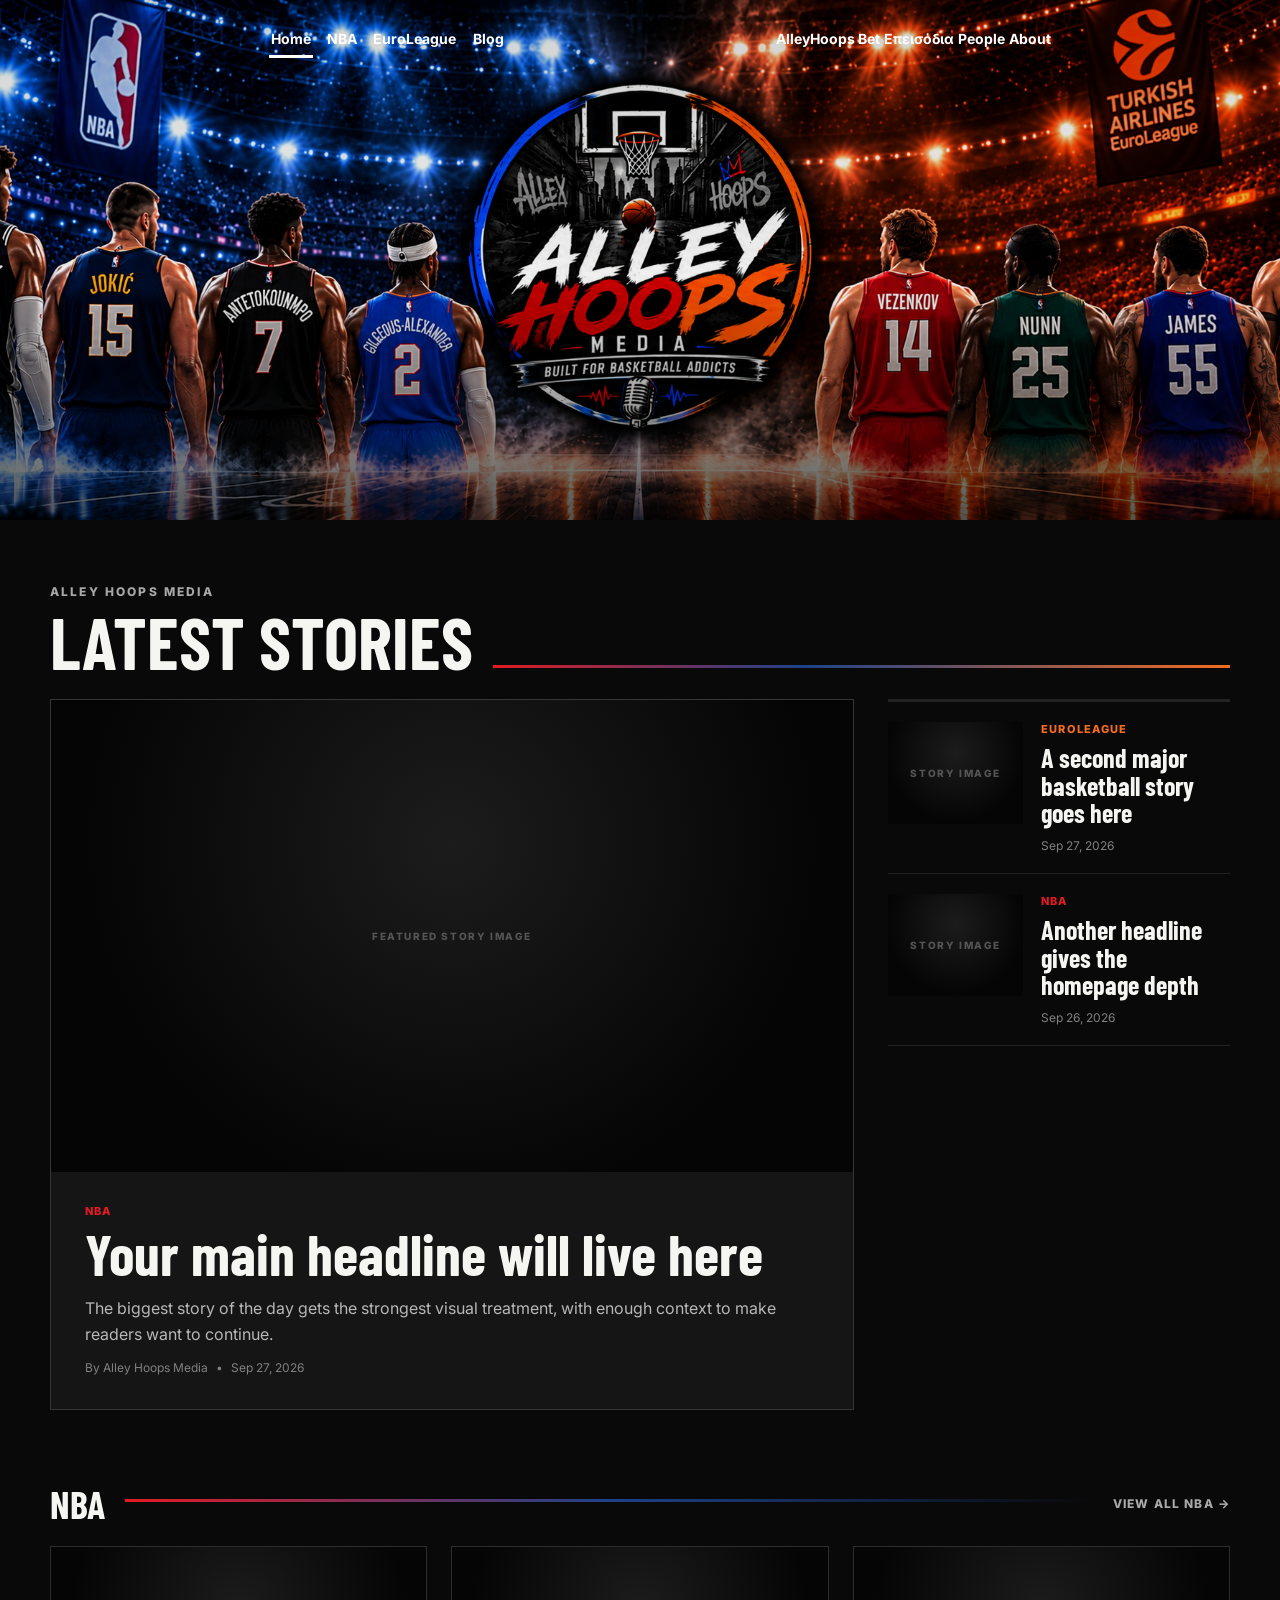
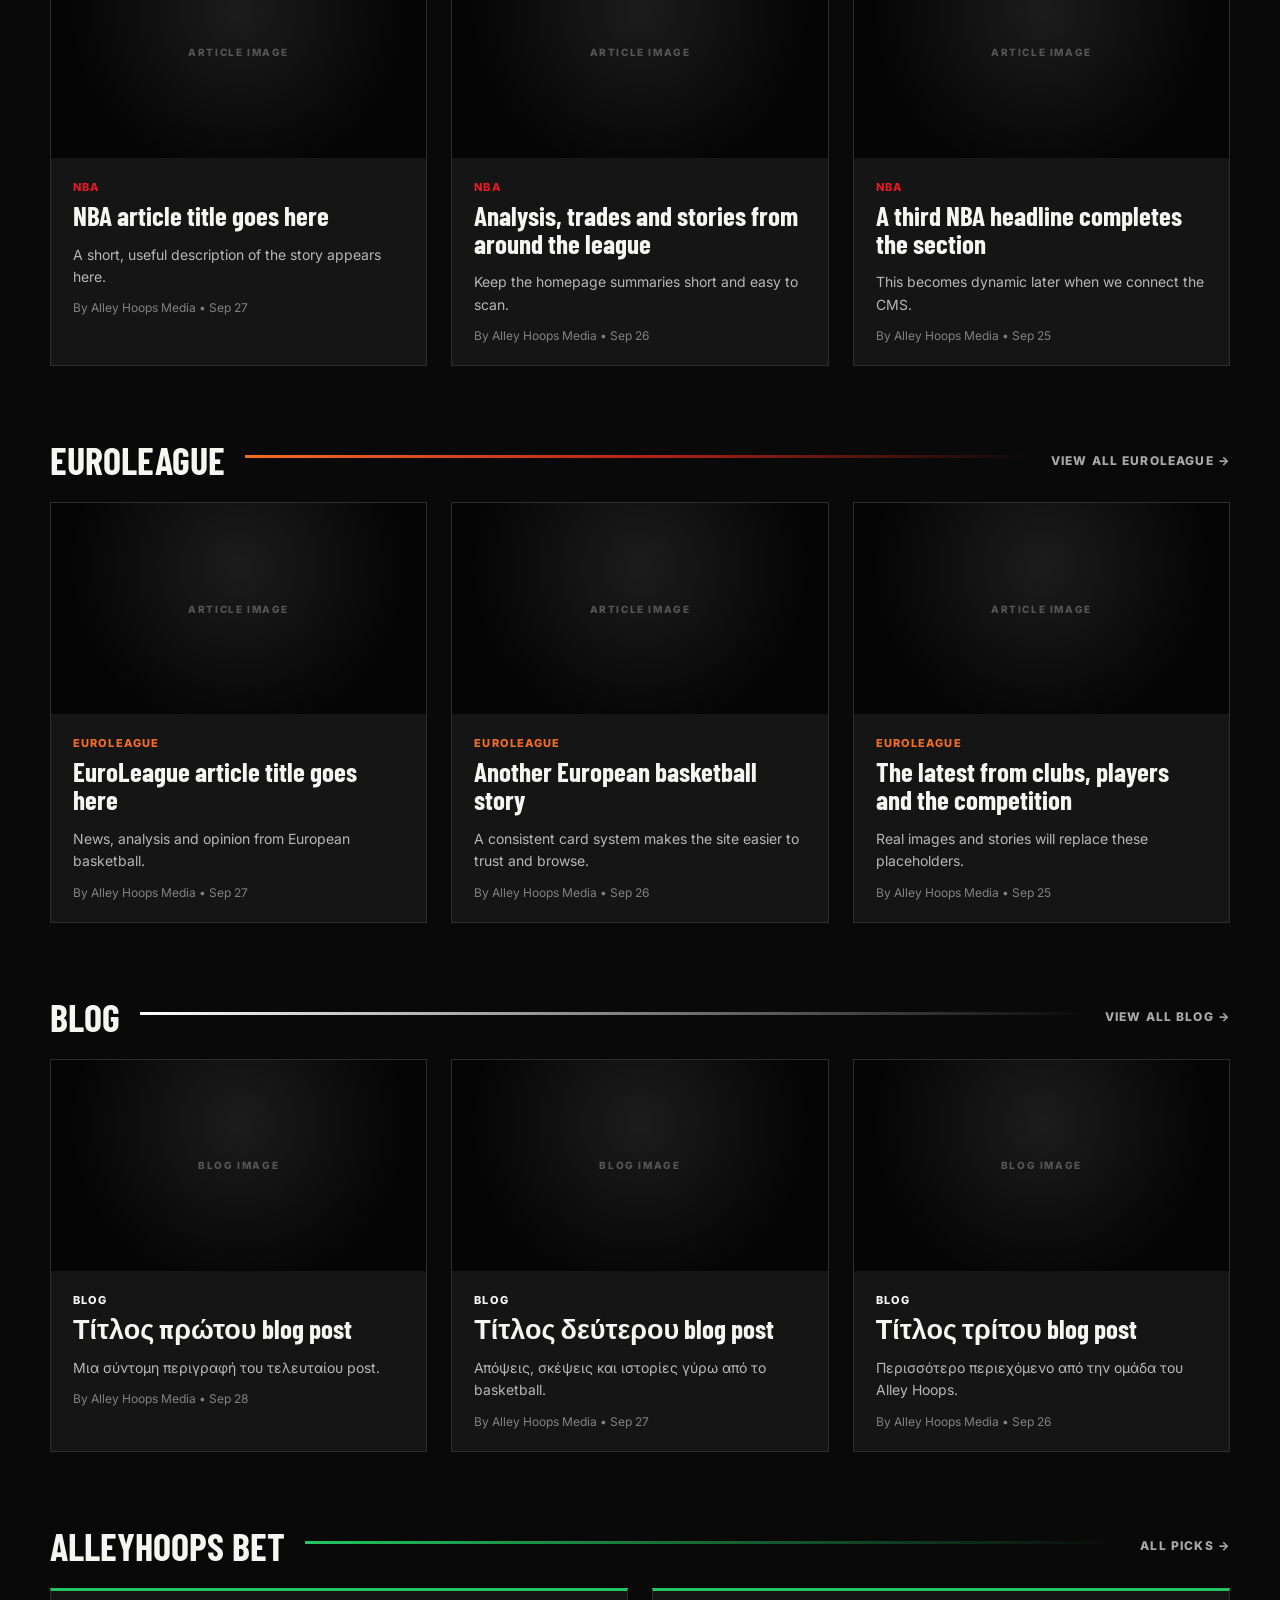
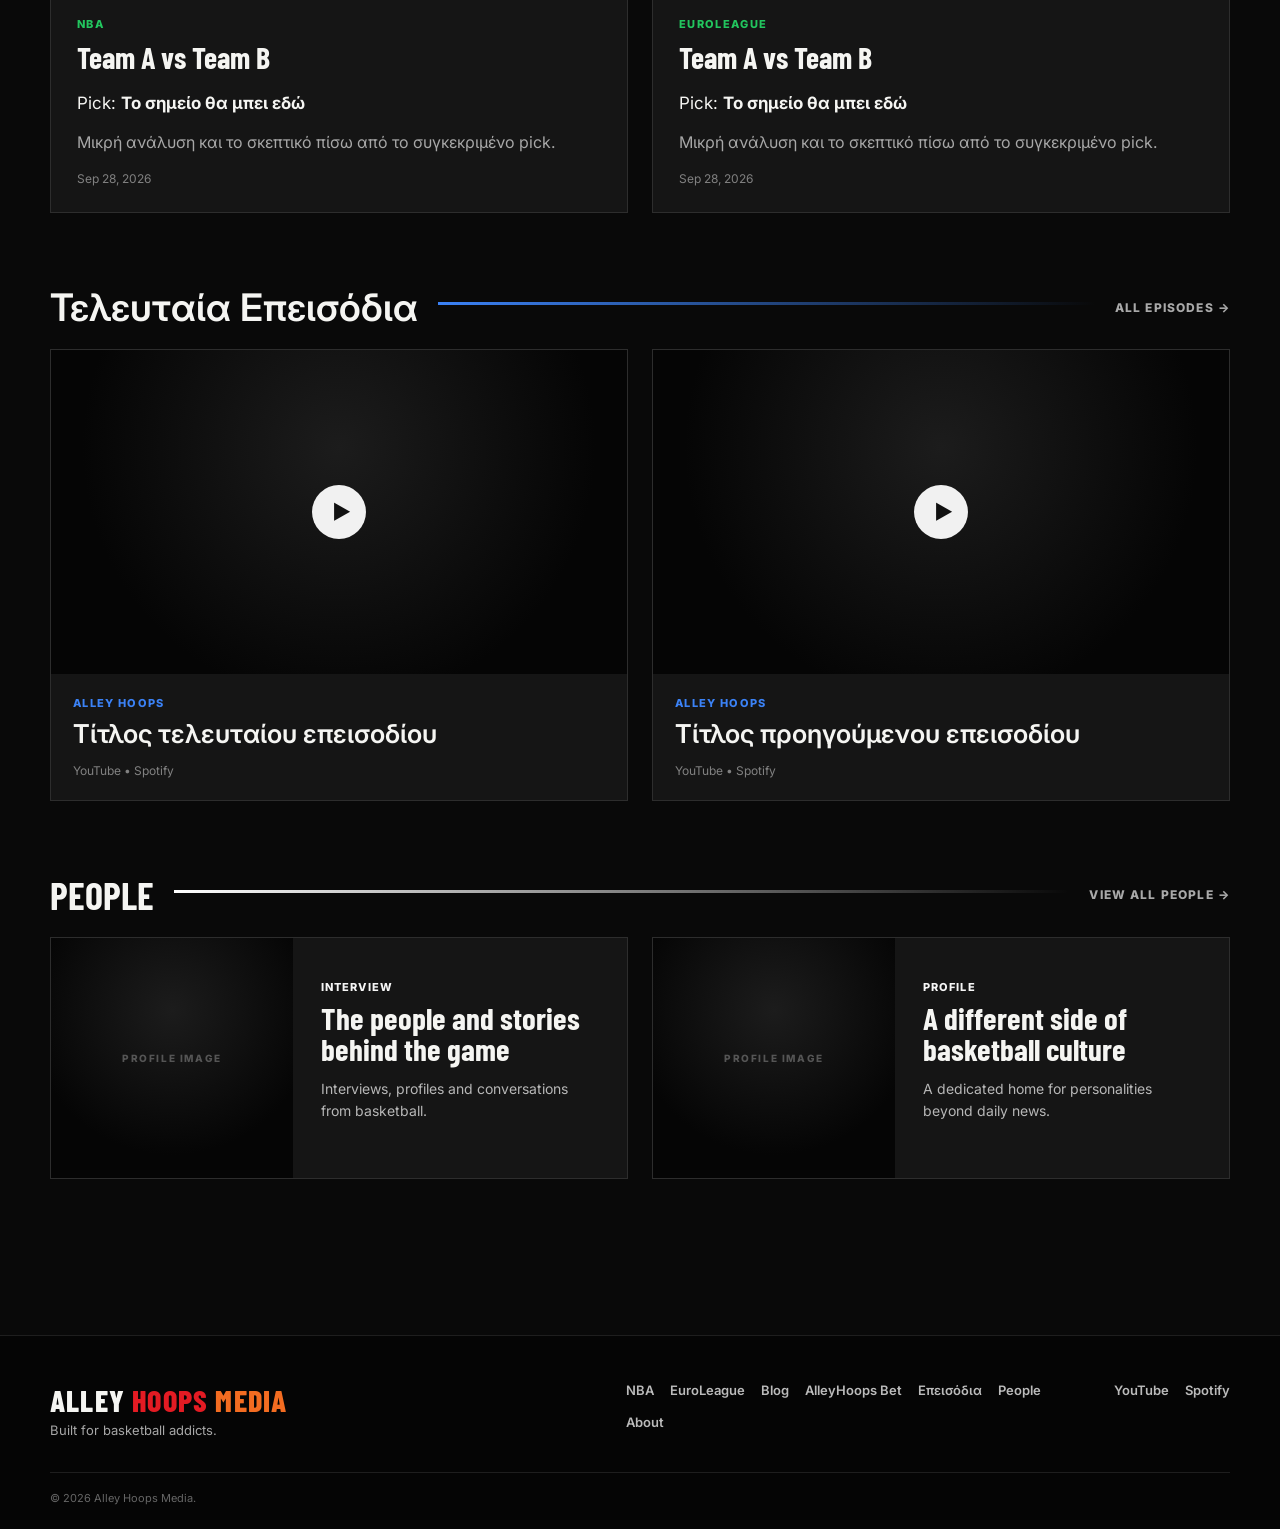
<file: index.html>
<!DOCTYPE html>
<html lang="el">
<head>
    <meta charset="UTF-8">
    <meta name="viewport" content="width=device-width, initial-scale=1.0">
    <meta name="description" content="Alley Hoops Media — NBA, EuroLeague, basketball stories, blog, picks and episodes.">
    <title>Alley Hoops Media</title>

    <link rel="preconnect" href="https://fonts.googleapis.com">
    <link rel="preconnect" href="https://fonts.gstatic.com" crossorigin>
    <link href="https://fonts.googleapis.com/css2?family=Barlow+Condensed:wght@600;700;800&family=Inter:wght@400;500;600;700&display=swap" rel="stylesheet">
    <link rel="stylesheet" href="style.css?v=5">
</head>
<body class="home-page">
    <header class="site-header">
        <img class="mobile-banner" src="Images/εξωφυλλο.png" alt="Alley Hoops Media">
        <nav class="main-nav" aria-label="Main navigation">
        <div class="nav-group nav-left">
            <a class="nav-home active" href="index.html" aria-current="page">Home</a>
            <a class="nav-nba" href="nba.html">NBA</a>
            <a class="nav-euroleague" href="euroleague.html">EuroLeague</a>
            <a class="nav-blog" href="blog.html">Blog</a>
        </div>
        <div class="nav-group nav-right">
            <a class="nav-bet" href="bet.html">AlleyHoops Bet</a>
            <a class="nav-episodes" href="episodes.html">Επεισόδια</a>
            <a class="nav-people" href="people.html">People</a>
            <a class="nav-about" href="about.html">About</a>
        </div>
    </nav>
    </header>

    <main class="home-main">
        <section class="news-section lead-section">
            <div class="section-heading-row">
                <div>
                    <p class="eyebrow">ALLEY HOOPS MEDIA</p>
                    <h1>Latest Stories</h1>
                </div>
                <span class="section-rule mixed-rule"></span>
            </div>

            <div class="lead-grid">
                <article class="lead-story">
                    <a class="story-image lead-image" href="#" aria-label="Open featured story">
                        <span>FEATURED STORY IMAGE</span>
                    </a>
                    <div class="lead-copy">
                        <p class="category nba">NBA</p>
                        <h2><a href="#">Your main headline will live here</a></h2>
                        <p class="story-summary">The biggest story of the day gets the strongest visual treatment, with enough context to make readers want to continue.</p>
                        <p class="story-meta">By Alley Hoops Media <span>•</span> Sep 27, 2026</p>
                    </div>
                </article>

                <div class="side-stories">
                    <article class="side-story">
                        <a class="story-image side-image" href="#"><span>STORY IMAGE</span></a>
                        <div>
                            <p class="category euroleague">EuroLeague</p>
                            <h3><a href="#">A second major basketball story goes here</a></h3>
                            <p class="story-meta">Sep 27, 2026</p>
                        </div>
                    </article>

                    <article class="side-story">
                        <a class="story-image side-image" href="#"><span>STORY IMAGE</span></a>
                        <div>
                            <p class="category nba">NBA</p>
                            <h3><a href="#">Another headline gives the homepage depth</a></h3>
                            <p class="story-meta">Sep 26, 2026</p>
                        </div>
                    </article>

                </div>
            </div>
        </section>

        <section class="news-section">
            <div class="section-heading-row compact">
                <h2>NBA</h2>
                <span class="section-rule nba-rule"></span>
                <a class="view-all nba-view" href="nba.html">VIEW ALL NBA →</a>
            </div>

            <div class="story-grid">
                <article class="story-card">
                    <a class="story-image card-image" href="#"><span>ARTICLE IMAGE</span></a>
                    <div class="story-card-body">
                        <p class="category nba">NBA</p>
                        <h3><a href="#">NBA article title goes here</a></h3>
                        <p class="story-summary">A short, useful description of the story appears here.</p>
                        <p class="story-meta">By Alley Hoops Media • Sep 27</p>
                    </div>
                </article>

                <article class="story-card">
                    <a class="story-image card-image" href="#"><span>ARTICLE IMAGE</span></a>
                    <div class="story-card-body">
                        <p class="category nba">NBA</p>
                        <h3><a href="#">Analysis, trades and stories from around the league</a></h3>
                        <p class="story-summary">Keep the homepage summaries short and easy to scan.</p>
                        <p class="story-meta">By Alley Hoops Media • Sep 26</p>
                    </div>
                </article>

                <article class="story-card">
                    <a class="story-image card-image" href="#"><span>ARTICLE IMAGE</span></a>
                    <div class="story-card-body">
                        <p class="category nba">NBA</p>
                        <h3><a href="#">A third NBA headline completes the section</a></h3>
                        <p class="story-summary">This becomes dynamic later when we connect the CMS.</p>
                        <p class="story-meta">By Alley Hoops Media • Sep 25</p>
                    </div>
                </article>
            </div>
        </section>

        <section class="news-section">
            <div class="section-heading-row compact">
                <h2>EuroLeague</h2>
                <span class="section-rule euro-rule"></span>
                <a class="view-all euro-view" href="euroleague.html">VIEW ALL EUROLEAGUE →</a>
            </div>

            <div class="story-grid">
                <article class="story-card">
                    <a class="story-image card-image" href="#"><span>ARTICLE IMAGE</span></a>
                    <div class="story-card-body">
                        <p class="category euroleague">EuroLeague</p>
                        <h3><a href="#">EuroLeague article title goes here</a></h3>
                        <p class="story-summary">News, analysis and opinion from European basketball.</p>
                        <p class="story-meta">By Alley Hoops Media • Sep 27</p>
                    </div>
                </article>

                <article class="story-card">
                    <a class="story-image card-image" href="#"><span>ARTICLE IMAGE</span></a>
                    <div class="story-card-body">
                        <p class="category euroleague">EuroLeague</p>
                        <h3><a href="#">Another European basketball story</a></h3>
                        <p class="story-summary">A consistent card system makes the site easier to trust and browse.</p>
                        <p class="story-meta">By Alley Hoops Media • Sep 26</p>
                    </div>
                </article>

                <article class="story-card">
                    <a class="story-image card-image" href="#"><span>ARTICLE IMAGE</span></a>
                    <div class="story-card-body">
                        <p class="category euroleague">EuroLeague</p>
                        <h3><a href="#">The latest from clubs, players and the competition</a></h3>
                        <p class="story-summary">Real images and stories will replace these placeholders.</p>
                        <p class="story-meta">By Alley Hoops Media • Sep 25</p>
                    </div>
                </article>
            </div>
        </section>

        <section class="news-section blog-preview">
            <div class="section-heading-row compact">
                <h2>Blog</h2>
                <span class="section-rule blog-rule"></span>
                <a class="view-all blog-view" href="blog.html">VIEW ALL BLOG →</a>
            </div>

            <div class="story-grid">
                <article class="story-card">
                    <a class="story-image card-image" href="#"><span>BLOG IMAGE</span></a>
                    <div class="story-card-body">
                        <p class="category blog-category">BLOG</p>
                        <h3><a href="#">Τίτλος πρώτου blog post</a></h3>
                        <p class="story-summary">Μια σύντομη περιγραφή του τελευταίου post.</p>
                        <p class="story-meta">By Alley Hoops Media • Sep 28</p>
                    </div>
                </article>

                <article class="story-card">
                    <a class="story-image card-image" href="#"><span>BLOG IMAGE</span></a>
                    <div class="story-card-body">
                        <p class="category blog-category">BLOG</p>
                        <h3><a href="#">Τίτλος δεύτερου blog post</a></h3>
                        <p class="story-summary">Απόψεις, σκέψεις και ιστορίες γύρω από το basketball.</p>
                        <p class="story-meta">By Alley Hoops Media • Sep 27</p>
                    </div>
                </article>

                <article class="story-card">
                    <a class="story-image card-image" href="#"><span>BLOG IMAGE</span></a>
                    <div class="story-card-body">
                        <p class="category blog-category">BLOG</p>
                        <h3><a href="#">Τίτλος τρίτου blog post</a></h3>
                        <p class="story-summary">Περισσότερο περιεχόμενο από την ομάδα του Alley Hoops.</p>
                        <p class="story-meta">By Alley Hoops Media • Sep 26</p>
                    </div>
                </article>
            </div>
        </section>

        <section class="news-section bet-preview">
            <div class="section-heading-row compact">
                <h2>AlleyHoops Bet</h2>
                <span class="section-rule bet-rule"></span>
                <a class="view-all bet-view" href="bet.html">ALL PICKS →</a>
            </div>

            <div class="bet-grid">
                <article class="bet-card">
                    <p class="bet-league">NBA</p>
                    <h3>Team A vs Team B</h3>
                    <p class="bet-pick">Pick: <strong>Το σημείο θα μπει εδώ</strong></p>
                    <p class="bet-analysis">Μικρή ανάλυση και το σκεπτικό πίσω από το συγκεκριμένο pick.</p>
                    <p class="story-meta">Sep 28, 2026</p>
                </article>

                <article class="bet-card">
                    <p class="bet-league">EUROLEAGUE</p>
                    <h3>Team A vs Team B</h3>
                    <p class="bet-pick">Pick: <strong>Το σημείο θα μπει εδώ</strong></p>
                    <p class="bet-analysis">Μικρή ανάλυση και το σκεπτικό πίσω από το συγκεκριμένο pick.</p>
                    <p class="story-meta">Sep 28, 2026</p>
                </article>
            </div>
        </section>

        <section class="news-section episodes-preview">
            <div class="section-heading-row compact">
                <h2>Τελευταία Επεισόδια</h2>
                <span class="section-rule episodes-rule"></span>
                <a class="view-all episodes-view" href="episodes.html">ALL EPISODES →</a>
            </div>

            <div class="episode-grid">
                <article class="episode-card">
                    <a class="story-image episode-image" href="episodes.html"><span class="play-button">▶</span></a>
                    <div>
                        <p class="episode-label">ALLEY HOOPS</p>
                        <h3><a href="episodes.html">Τίτλος τελευταίου επεισοδίου</a></h3>
                        <p class="story-meta">YouTube • Spotify</p>
                    </div>
                </article>

                <article class="episode-card">
                    <a class="story-image episode-image" href="episodes.html"><span class="play-button">▶</span></a>
                    <div>
                        <p class="episode-label">ALLEY HOOPS</p>
                        <h3><a href="episodes.html">Τίτλος προηγούμενου επεισοδίου</a></h3>
                        <p class="story-meta">YouTube • Spotify</p>
                    </div>
                </article>
            </div>
        </section>

        <section class="news-section people-preview">
            <div class="section-heading-row compact">
                <h2>People</h2>
                <span class="section-rule people-rule"></span>
                <a class="view-all people-view" href="people.html">VIEW ALL PEOPLE →</a>
            </div>

            <div class="people-grid">
                <article class="people-card">
                    <a class="story-image people-image" href="#"><span>PROFILE IMAGE</span></a>
                    <div>
                        <p class="category people">Interview</p>
                        <h3><a href="#">The people and stories behind the game</a></h3>
                        <p class="story-summary">Interviews, profiles and conversations from basketball.</p>
                    </div>
                </article>

                <article class="people-card">
                    <a class="story-image people-image" href="#"><span>PROFILE IMAGE</span></a>
                    <div>
                        <p class="category people">Profile</p>
                        <h3><a href="#">A different side of basketball culture</a></h3>
                        <p class="story-summary">A dedicated home for personalities beyond daily news.</p>
                    </div>
                </article>
            </div>
        </section>
    </main>

    <footer class="site-footer">
        <div class="footer-inner">
            <div>
                <p class="footer-brand">
                    ALLEY <span class="footer-hoops">HOOPS</span> <span class="footer-media">MEDIA</span>
                </p>
                <p class="footer-tagline">Built for basketball addicts.</p>
            </div>

            <div class="footer-links">
                <a href="nba.html">NBA</a>
                <a href="euroleague.html">EuroLeague</a>
                <a href="blog.html">Blog</a>
                <a href="bet.html">AlleyHoops Bet</a>
                <a href="episodes.html">Επεισόδια</a>
                <a href="people.html">People</a>
                <a href="about.html">About</a>
            </div>

            <div class="footer-social">
                <a href="https://www.youtube.com/@AlleyHoopsMedia" target="_blank" rel="noopener noreferrer">YouTube</a>
                <a href="https://open.spotify.com/show/1VKS6zR828LJXfdhpcLrqQ?si=fee5dabab3a246be" target="_blank" rel="noopener noreferrer">Spotify</a>
            </div>
        </div>

        <p class="copyright">© 2026 Alley Hoops Media.</p>
    </footer>
</body>
</html>
</file>
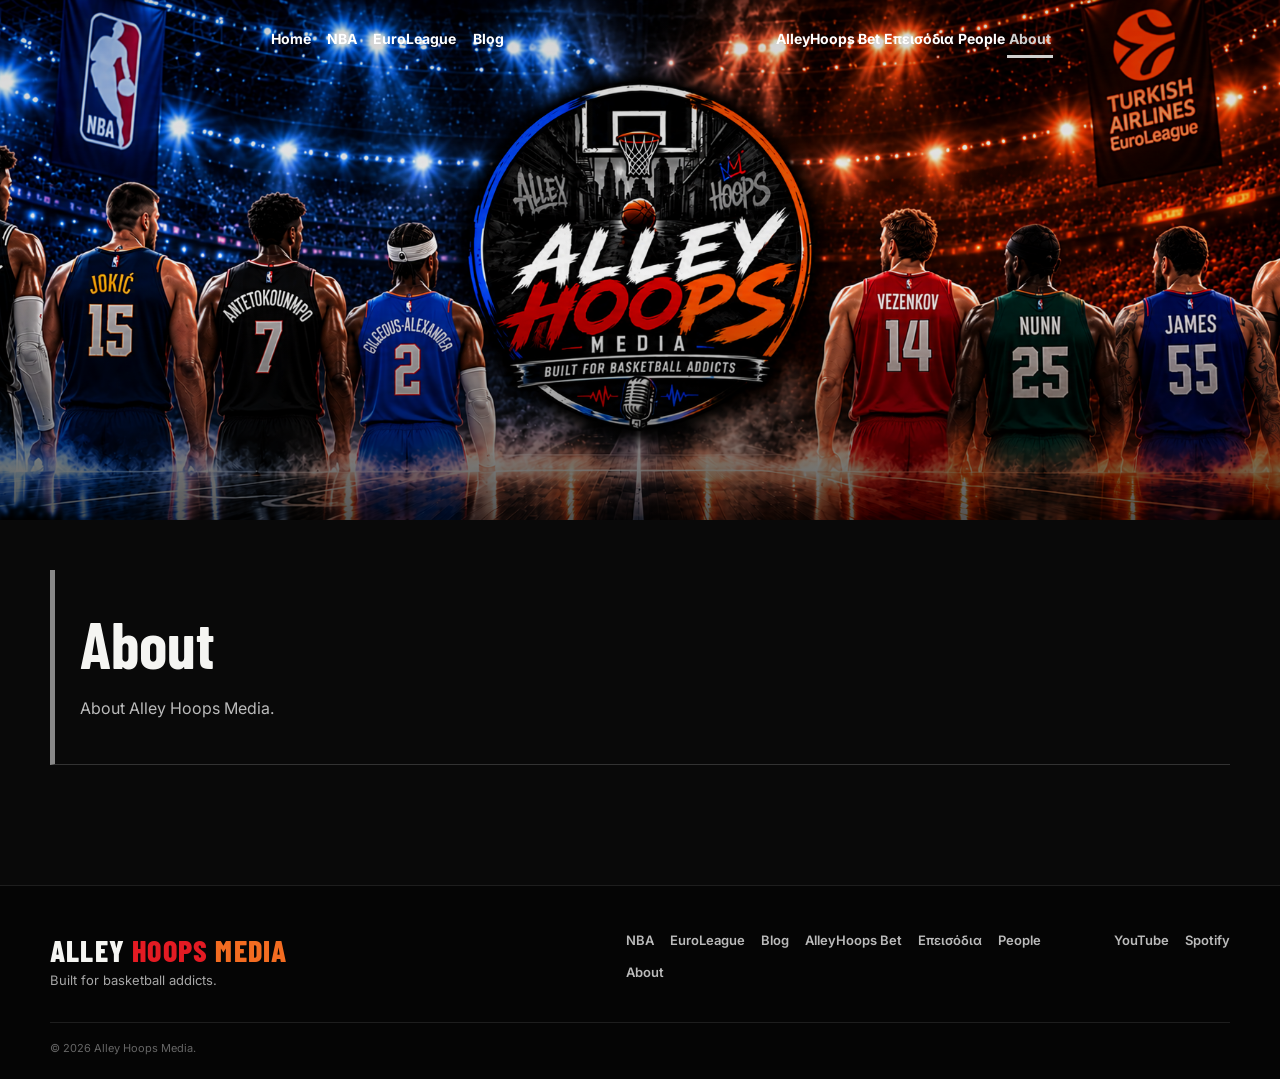
<file: about.html>
<!DOCTYPE html>
<html lang="el">
<head>
    <meta charset="UTF-8">
    <meta name="viewport" content="width=device-width, initial-scale=1.0">
    <meta name="description" content="About Alley Hoops Media.">
    <title>About | Alley Hoops Media</title>

    <link rel="preconnect" href="https://fonts.googleapis.com">
    <link rel="preconnect" href="https://fonts.gstatic.com" crossorigin>
    <link href="https://fonts.googleapis.com/css2?family=Barlow+Condensed:wght@600;700;800&family=Inter:wght@400;500;600;700&display=swap" rel="stylesheet">
    <link rel="stylesheet" href="style.css?v=5">
</head>
<body class="about-page">
    <header class="site-header">
        <img class="mobile-banner" src="Images/εξωφυλλο.png" alt="Alley Hoops Media">
        <nav class="main-nav" aria-label="Main navigation">
        <div class="nav-group nav-left">
            <a class="nav-home" href="index.html">Home</a>
            <a class="nav-nba" href="nba.html">NBA</a>
            <a class="nav-euroleague" href="euroleague.html">EuroLeague</a>
            <a class="nav-blog" href="blog.html">Blog</a>
        </div>
        <div class="nav-group nav-right">
            <a class="nav-bet" href="bet.html">AlleyHoops Bet</a>
            <a class="nav-episodes" href="episodes.html">Επεισόδια</a>
            <a class="nav-people" href="people.html">People</a>
            <a class="nav-about active" href="about.html" aria-current="page">About</a>
        </div>
    </nav>
    </header>

    <main>
        <div class="page-heading about-heading">
            <h1>About</h1>
            <p>About Alley Hoops Media.</p>
        </div>
    </main>

    <footer class="site-footer">
        <div class="footer-inner">
            <div>
                <p class="footer-brand">
                    ALLEY <span class="footer-hoops">HOOPS</span> <span class="footer-media">MEDIA</span>
                </p>
                <p class="footer-tagline">Built for basketball addicts.</p>
            </div>

            <div class="footer-links">
                <a href="nba.html">NBA</a>
                <a href="euroleague.html">EuroLeague</a>
                <a href="blog.html">Blog</a>
                <a href="bet.html">AlleyHoops Bet</a>
                <a href="episodes.html">Επεισόδια</a>
                <a href="people.html">People</a>
                <a href="about.html">About</a>
            </div>

            <div class="footer-social">
                <a href="https://www.youtube.com/@AlleyHoopsMedia" target="_blank" rel="noopener noreferrer">YouTube</a>
                <a href="https://open.spotify.com/show/1VKS6zR828LJXfdhpcLrqQ?si=fee5dabab3a246be" target="_blank" rel="noopener noreferrer">Spotify</a>
            </div>
        </div>

        <p class="copyright">© 2026 Alley Hoops Media.</p>
    </footer>
</body>
</html>
</file>
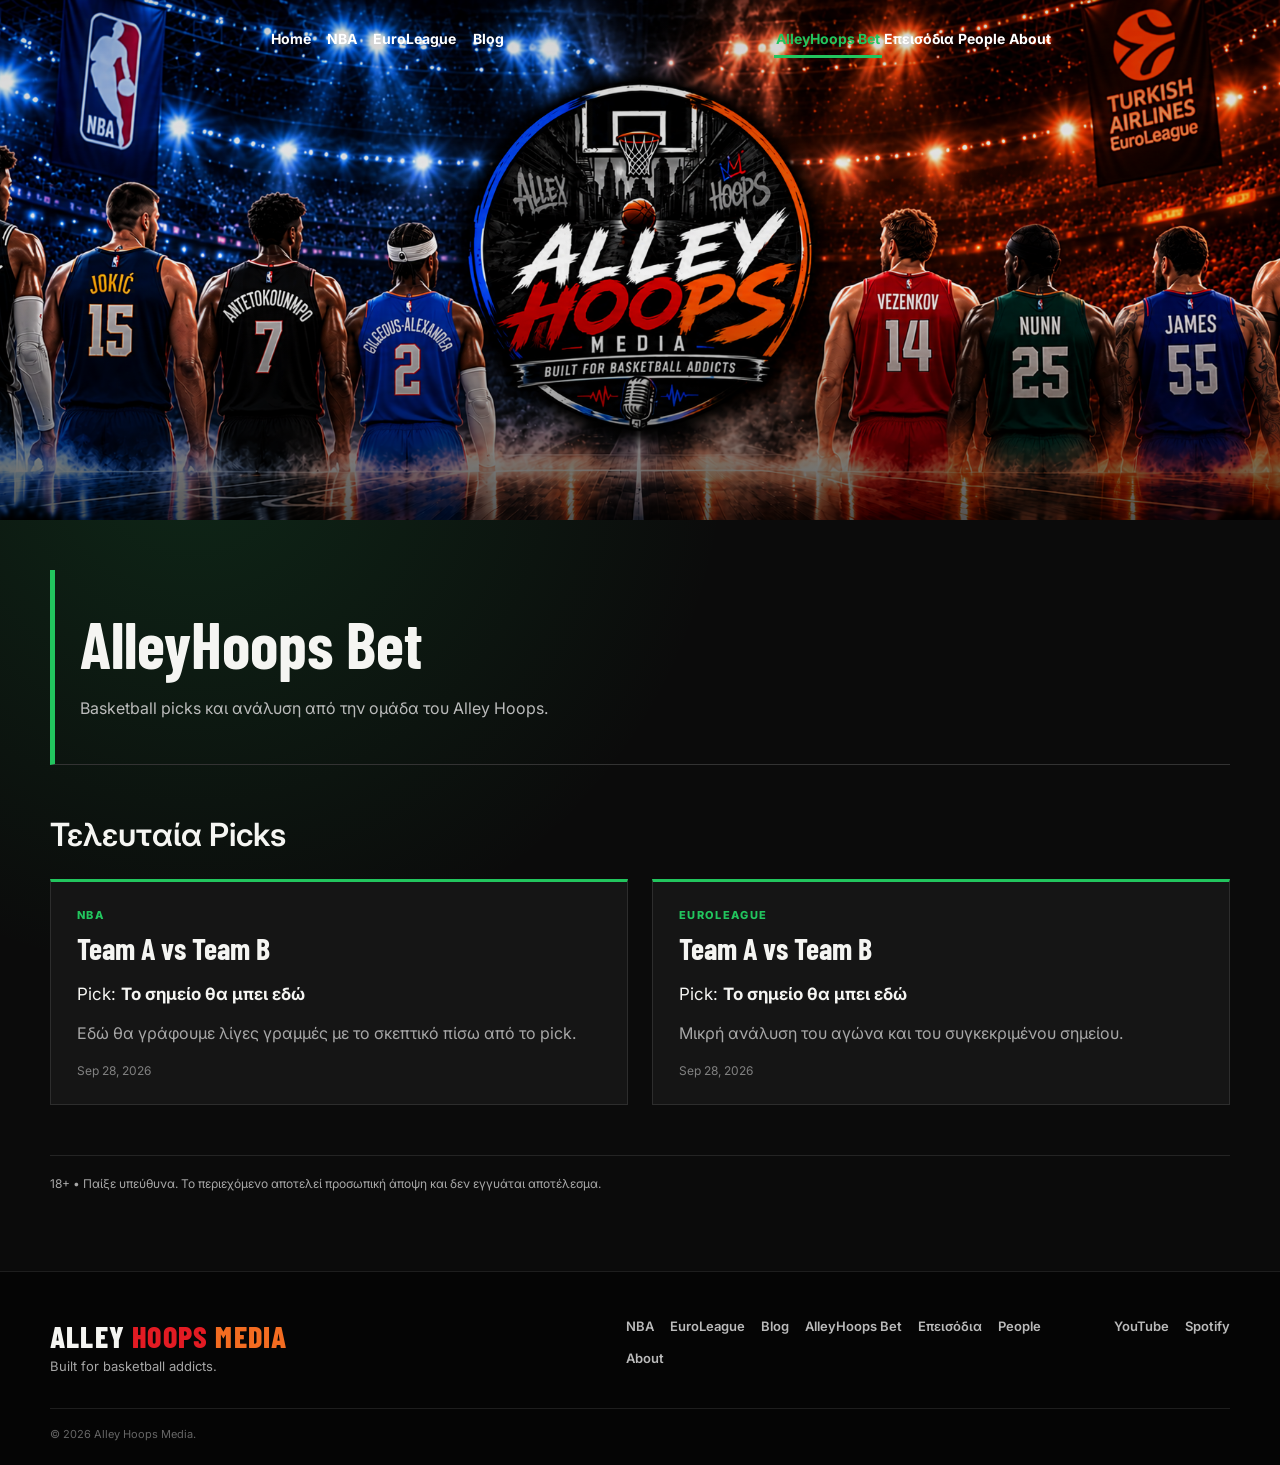
<file: bet.html>
<!DOCTYPE html>
<html lang="el">
<head>
    <meta charset="UTF-8">
    <meta name="viewport" content="width=device-width, initial-scale=1.0">
    <meta name="description" content="AlleyHoops Bet — basketball picks and analysis.">
    <title>AlleyHoops Bet | Alley Hoops Media</title>

    <link rel="preconnect" href="https://fonts.googleapis.com">
    <link rel="preconnect" href="https://fonts.gstatic.com" crossorigin>
    <link href="https://fonts.googleapis.com/css2?family=Barlow+Condensed:wght@600;700;800&family=Inter:wght@400;500;600;700&display=swap" rel="stylesheet">
    <link rel="stylesheet" href="style.css?v=5">
</head>
<body class="bet-page">
    <header class="site-header">
        <img class="mobile-banner" src="Images/εξωφυλλο.png" alt="Alley Hoops Media">
        <nav class="main-nav" aria-label="Main navigation">
        <div class="nav-group nav-left">
            <a class="nav-home" href="index.html">Home</a>
            <a class="nav-nba" href="nba.html">NBA</a>
            <a class="nav-euroleague" href="euroleague.html">EuroLeague</a>
            <a class="nav-blog" href="blog.html">Blog</a>
        </div>
        <div class="nav-group nav-right">
            <a class="nav-bet active" href="bet.html" aria-current="page">AlleyHoops Bet</a>
            <a class="nav-episodes" href="episodes.html">Επεισόδια</a>
            <a class="nav-people" href="people.html">People</a>
            <a class="nav-about" href="about.html">About</a>
        </div>
    </nav>
    </header>

    <main>
        <div class="page-heading bet-heading">
            <h1>AlleyHoops Bet</h1>
            <p>Basketball picks και ανάλυση από την ομάδα του Alley Hoops.</p>
        </div>

        <section class="bet-section">
            <h2 class="section-title">Τελευταία Picks</h2>

            <div class="bet-grid">
                <article class="bet-card">
                    <p class="bet-league">NBA</p>
                    <h3>Team A vs Team B</h3>
                    <p class="bet-pick">Pick: <strong>Το σημείο θα μπει εδώ</strong></p>
                    <p class="bet-analysis">Εδώ θα γράφουμε λίγες γραμμές με το σκεπτικό πίσω από το pick.</p>
                    <p class="story-meta">Sep 28, 2026</p>
                </article>

                <article class="bet-card">
                    <p class="bet-league">EUROLEAGUE</p>
                    <h3>Team A vs Team B</h3>
                    <p class="bet-pick">Pick: <strong>Το σημείο θα μπει εδώ</strong></p>
                    <p class="bet-analysis">Μικρή ανάλυση του αγώνα και του συγκεκριμένου σημείου.</p>
                    <p class="story-meta">Sep 28, 2026</p>
                </article>
            </div>
        </section>

        <p class="bet-disclaimer">
            18+ • Παίξε υπεύθυνα. Το περιεχόμενο αποτελεί προσωπική άποψη και δεν εγγυάται αποτέλεσμα.
        </p>
    </main>

    <footer class="site-footer">
        <div class="footer-inner">
            <div>
                <p class="footer-brand">
                    ALLEY <span class="footer-hoops">HOOPS</span> <span class="footer-media">MEDIA</span>
                </p>
                <p class="footer-tagline">Built for basketball addicts.</p>
            </div>

            <div class="footer-links">
                <a href="nba.html">NBA</a>
                <a href="euroleague.html">EuroLeague</a>
                <a href="blog.html">Blog</a>
                <a href="bet.html">AlleyHoops Bet</a>
                <a href="episodes.html">Επεισόδια</a>
                <a href="people.html">People</a>
                <a href="about.html">About</a>
            </div>

            <div class="footer-social">
                <a href="https://www.youtube.com/@AlleyHoopsMedia" target="_blank" rel="noopener noreferrer">YouTube</a>
                <a href="https://open.spotify.com/show/1VKS6zR828LJXfdhpcLrqQ?si=fee5dabab3a246be" target="_blank" rel="noopener noreferrer">Spotify</a>
            </div>
        </div>

        <p class="copyright">© 2026 Alley Hoops Media.</p>
    </footer>
</body>
</html>
</file>
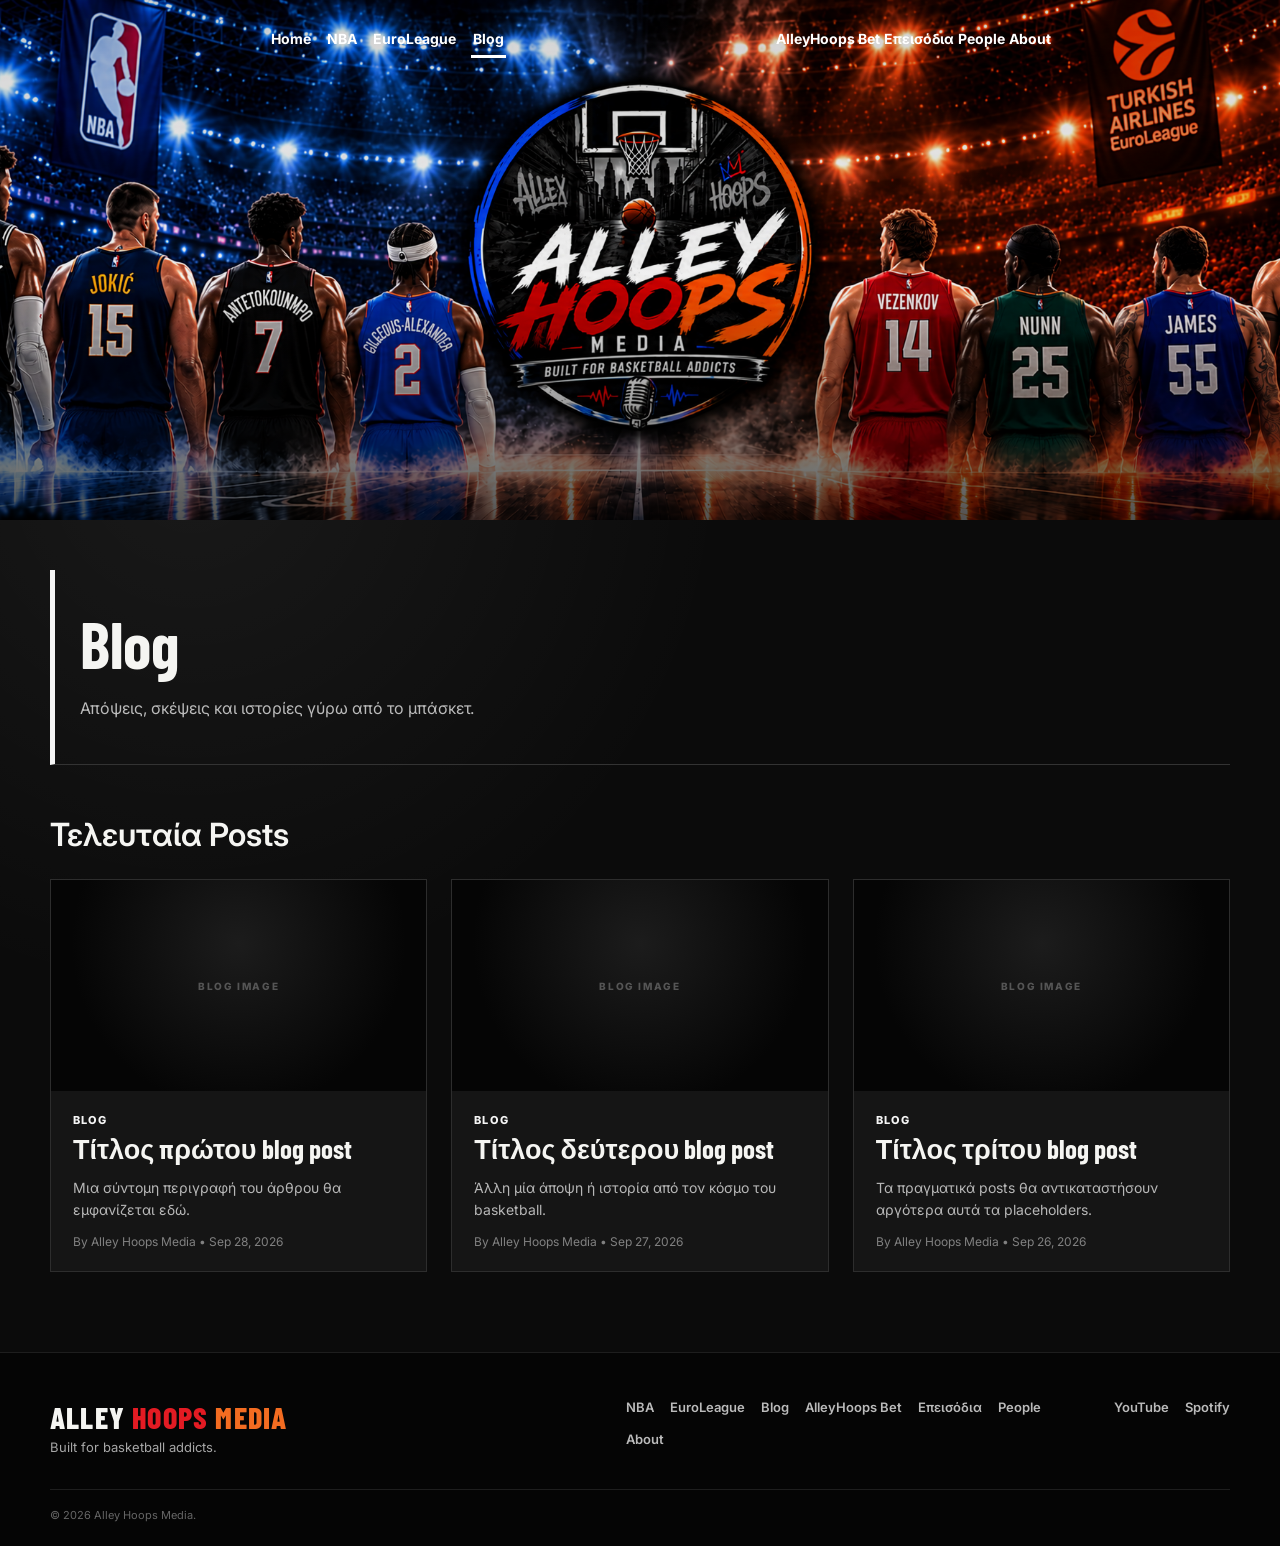
<file: blog.html>
<!DOCTYPE html>
<html lang="el">
<head>
    <meta charset="UTF-8">
    <meta name="viewport" content="width=device-width, initial-scale=1.0">
    <meta name="description" content="Alley Hoops Blog — basketball thoughts, opinions and stories.">
    <title>Blog | Alley Hoops Media</title>

    <link rel="preconnect" href="https://fonts.googleapis.com">
    <link rel="preconnect" href="https://fonts.gstatic.com" crossorigin>
    <link href="https://fonts.googleapis.com/css2?family=Barlow+Condensed:wght@600;700;800&family=Inter:wght@400;500;600;700&display=swap" rel="stylesheet">
    <link rel="stylesheet" href="style.css?v=5">
</head>
<body class="blog-page">
    <header class="site-header">
        <img class="mobile-banner" src="Images/εξωφυλλο.png" alt="Alley Hoops Media">
        <nav class="main-nav" aria-label="Main navigation">
        <div class="nav-group nav-left">
            <a class="nav-home" href="index.html">Home</a>
            <a class="nav-nba" href="nba.html">NBA</a>
            <a class="nav-euroleague" href="euroleague.html">EuroLeague</a>
            <a class="nav-blog active" href="blog.html" aria-current="page">Blog</a>
        </div>
        <div class="nav-group nav-right">
            <a class="nav-bet" href="bet.html">AlleyHoops Bet</a>
            <a class="nav-episodes" href="episodes.html">Επεισόδια</a>
            <a class="nav-people" href="people.html">People</a>
            <a class="nav-about" href="about.html">About</a>
        </div>
    </nav>
    </header>

    <main>
        <div class="page-heading blog-heading">
            <h1>Blog</h1>
            <p>Απόψεις, σκέψεις και ιστορίες γύρω από το μπάσκετ.</p>
        </div>

        <section class="blog-section">
            <h2 class="section-title">Τελευταία Posts</h2>

            <div class="story-grid">
                <article class="story-card">
                    <a class="story-image card-image" href="#"><span>BLOG IMAGE</span></a>
                    <div class="story-card-body">
                        <p class="category blog-category">BLOG</p>
                        <h3><a href="#">Τίτλος πρώτου blog post</a></h3>
                        <p class="story-summary">Μια σύντομη περιγραφή του άρθρου θα εμφανίζεται εδώ.</p>
                        <p class="story-meta">By Alley Hoops Media • Sep 28, 2026</p>
                    </div>
                </article>

                <article class="story-card">
                    <a class="story-image card-image" href="#"><span>BLOG IMAGE</span></a>
                    <div class="story-card-body">
                        <p class="category blog-category">BLOG</p>
                        <h3><a href="#">Τίτλος δεύτερου blog post</a></h3>
                        <p class="story-summary">Άλλη μία άποψη ή ιστορία από τον κόσμο του basketball.</p>
                        <p class="story-meta">By Alley Hoops Media • Sep 27, 2026</p>
                    </div>
                </article>

                <article class="story-card">
                    <a class="story-image card-image" href="#"><span>BLOG IMAGE</span></a>
                    <div class="story-card-body">
                        <p class="category blog-category">BLOG</p>
                        <h3><a href="#">Τίτλος τρίτου blog post</a></h3>
                        <p class="story-summary">Τα πραγματικά posts θα αντικαταστήσουν αργότερα αυτά τα placeholders.</p>
                        <p class="story-meta">By Alley Hoops Media • Sep 26, 2026</p>
                    </div>
                </article>
            </div>
        </section>
    </main>

    <footer class="site-footer">
        <div class="footer-inner">
            <div>
                <p class="footer-brand">
                    ALLEY <span class="footer-hoops">HOOPS</span> <span class="footer-media">MEDIA</span>
                </p>
                <p class="footer-tagline">Built for basketball addicts.</p>
            </div>

            <div class="footer-links">
                <a href="nba.html">NBA</a>
                <a href="euroleague.html">EuroLeague</a>
                <a href="blog.html">Blog</a>
                <a href="bet.html">AlleyHoops Bet</a>
                <a href="episodes.html">Επεισόδια</a>
                <a href="people.html">People</a>
                <a href="about.html">About</a>
            </div>

            <div class="footer-social">
                <a href="https://www.youtube.com/@AlleyHoopsMedia" target="_blank" rel="noopener noreferrer">YouTube</a>
                <a href="https://open.spotify.com/show/1VKS6zR828LJXfdhpcLrqQ?si=fee5dabab3a246be" target="_blank" rel="noopener noreferrer">Spotify</a>
            </div>
        </div>

        <p class="copyright">© 2026 Alley Hoops Media.</p>
    </footer>
</body>
</html>
</file>
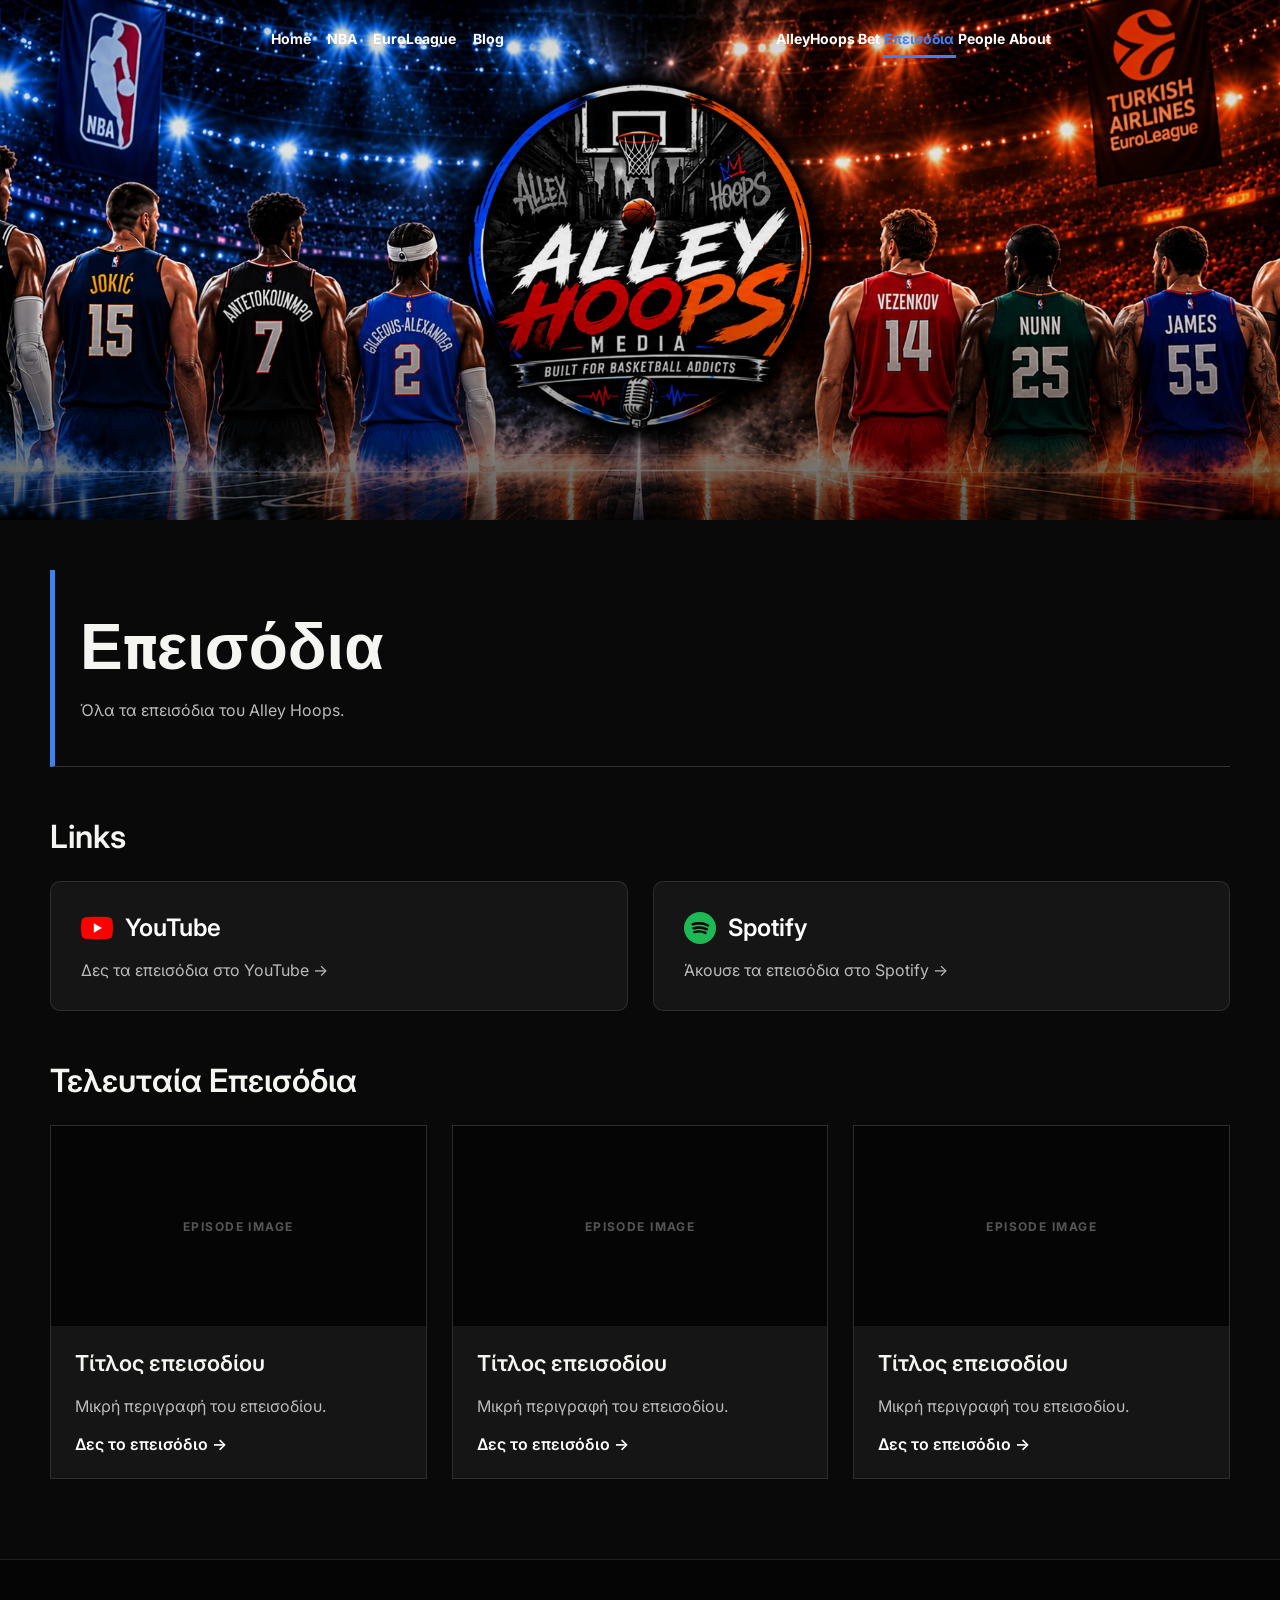
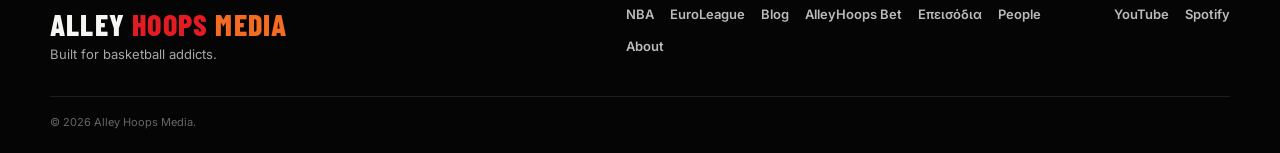
<file: episodes.html>
<!DOCTYPE html>
<html lang="el">
<head>
    <meta charset="UTF-8">
    <meta name="viewport" content="width=device-width, initial-scale=1.0">
    <meta name="description" content="Όλα τα επεισόδια του Alley Hoops Media σε YouTube και Spotify.">
    <title>Επεισόδια | Alley Hoops Media</title>

    <link rel="preconnect" href="https://fonts.googleapis.com">
    <link rel="preconnect" href="https://fonts.gstatic.com" crossorigin>
    <link href="https://fonts.googleapis.com/css2?family=Barlow+Condensed:wght@600;700;800&family=Inter:wght@400;500;600;700&display=swap" rel="stylesheet">
    <link rel="stylesheet" href="style.css?v=5">
</head>
<body class="episodes-page">
    <header class="site-header">
        <img class="mobile-banner" src="Images/εξωφυλλο.png" alt="Alley Hoops Media">
        <nav class="main-nav" aria-label="Main navigation">
        <div class="nav-group nav-left">
            <a class="nav-home" href="index.html">Home</a>
            <a class="nav-nba" href="nba.html">NBA</a>
            <a class="nav-euroleague" href="euroleague.html">EuroLeague</a>
            <a class="nav-blog" href="blog.html">Blog</a>
        </div>
        <div class="nav-group nav-right">
            <a class="nav-bet" href="bet.html">AlleyHoops Bet</a>
            <a class="nav-episodes active" href="episodes.html" aria-current="page">Επεισόδια</a>
            <a class="nav-people" href="people.html">People</a>
            <a class="nav-about" href="about.html">About</a>
        </div>
    </nav>
    </header>

    <main>
        <div class="page-heading episodes-heading">
            <h1>Επεισόδια</h1>
            <p>Όλα τα επεισόδια του Alley Hoops.</p>
        </div>

        <section class="episodes-section">
            <h2 class="section-title">Links</h2>

            <div class="platform-links">
                <a class="platform-card" href="https://www.youtube.com/@AlleyHoopsMedia" target="_blank" rel="noopener noreferrer">
                    <div class="platform-title">
                        <svg class="platform-icon youtube-icon" viewBox="0 0 24 24" aria-hidden="true">
                            <path d="M23.5 6.2a3 3 0 0 0-2.1-2.1C19.5 3.6 12 3.6 12 3.6s-7.5 0-9.4.5A3 3 0 0 0 .5 6.2 31 31 0 0 0 0 12a31 31 0 0 0 .5 5.8 3 3 0 0 0 2.1 2.1c1.9.5 9.4.5 9.4.5s7.5 0 9.4-.5a3 3 0 0 0 2.1-2.1A31 31 0 0 0 24 12a31 31 0 0 0-.5-5.8z"/>
                            <path class="youtube-play" d="M9.6 15.6V8.4L15.8 12z"/>
                        </svg>
                        <h3>YouTube</h3>
                    </div>
                    <p>Δες τα επεισόδια στο YouTube →</p>
                </a>

                <a class="platform-card" href="https://open.spotify.com/show/1VKS6zR828LJXfdhpcLrqQ?si=fee5dabab3a246be" target="_blank" rel="noopener noreferrer">
                    <div class="platform-title">
                        <svg class="platform-icon spotify-icon" viewBox="0 0 24 24" aria-hidden="true">
                            <circle cx="12" cy="12" r="12"/>
                            <path class="spotify-wave" d="M6.5 9.2c3.8-1.1 8.3-.8 11.5.9"/>
                            <path class="spotify-wave" d="M7.2 12.2c3.3-.9 7.2-.6 10 .8"/>
                            <path class="spotify-wave" d="M7.8 15c2.7-.7 5.8-.5 8.3.7"/>
                        </svg>
                        <h3>Spotify</h3>
                    </div>
                    <p>Άκουσε τα επεισόδια στο Spotify →</p>
                </a>
            </div>
        </section>

        <section class="episodes-section">
            <h2 class="section-title">Τελευταία Επεισόδια</h2>

            <div class="article-grid">
                <article class="article-card">
                    <div class="card-image-placeholder">EPISODE IMAGE</div>
                    <div class="card-content">
                        <h3>Τίτλος επεισοδίου</h3>
                        <p class="card-description">Μικρή περιγραφή του επεισοδίου.</p>
                        <a class="read-more" href="#" target="_blank">Δες το επεισόδιο →</a>
                    </div>
                </article>

                <article class="article-card">
                    <div class="card-image-placeholder">EPISODE IMAGE</div>
                    <div class="card-content">
                        <h3>Τίτλος επεισοδίου</h3>
                        <p class="card-description">Μικρή περιγραφή του επεισοδίου.</p>
                        <a class="read-more" href="#" target="_blank">Δες το επεισόδιο →</a>
                    </div>
                </article>

                <article class="article-card">
                    <div class="card-image-placeholder">EPISODE IMAGE</div>
                    <div class="card-content">
                        <h3>Τίτλος επεισοδίου</h3>
                        <p class="card-description">Μικρή περιγραφή του επεισοδίου.</p>
                        <a class="read-more" href="#" target="_blank">Δες το επεισόδιο →</a>
                    </div>
                </article>
            </div>
        </section>
    </main>

    <footer class="site-footer">
        <div class="footer-inner">
            <div>
                <p class="footer-brand">
                    ALLEY <span class="footer-hoops">HOOPS</span> <span class="footer-media">MEDIA</span>
                </p>
                <p class="footer-tagline">Built for basketball addicts.</p>
            </div>

            <div class="footer-links">
                <a href="nba.html">NBA</a>
                <a href="euroleague.html">EuroLeague</a>
                <a href="blog.html">Blog</a>
                <a href="bet.html">AlleyHoops Bet</a>
                <a href="episodes.html">Επεισόδια</a>
                <a href="people.html">People</a>
                <a href="about.html">About</a>
            </div>

            <div class="footer-social">
                <a href="https://www.youtube.com/@AlleyHoopsMedia" target="_blank" rel="noopener noreferrer">YouTube</a>
                <a href="https://open.spotify.com/show/1VKS6zR828LJXfdhpcLrqQ?si=fee5dabab3a246be" target="_blank" rel="noopener noreferrer">Spotify</a>
            </div>
        </div>

        <p class="copyright">© 2026 Alley Hoops Media.</p>
    </footer>
</body>
</html>
</file>
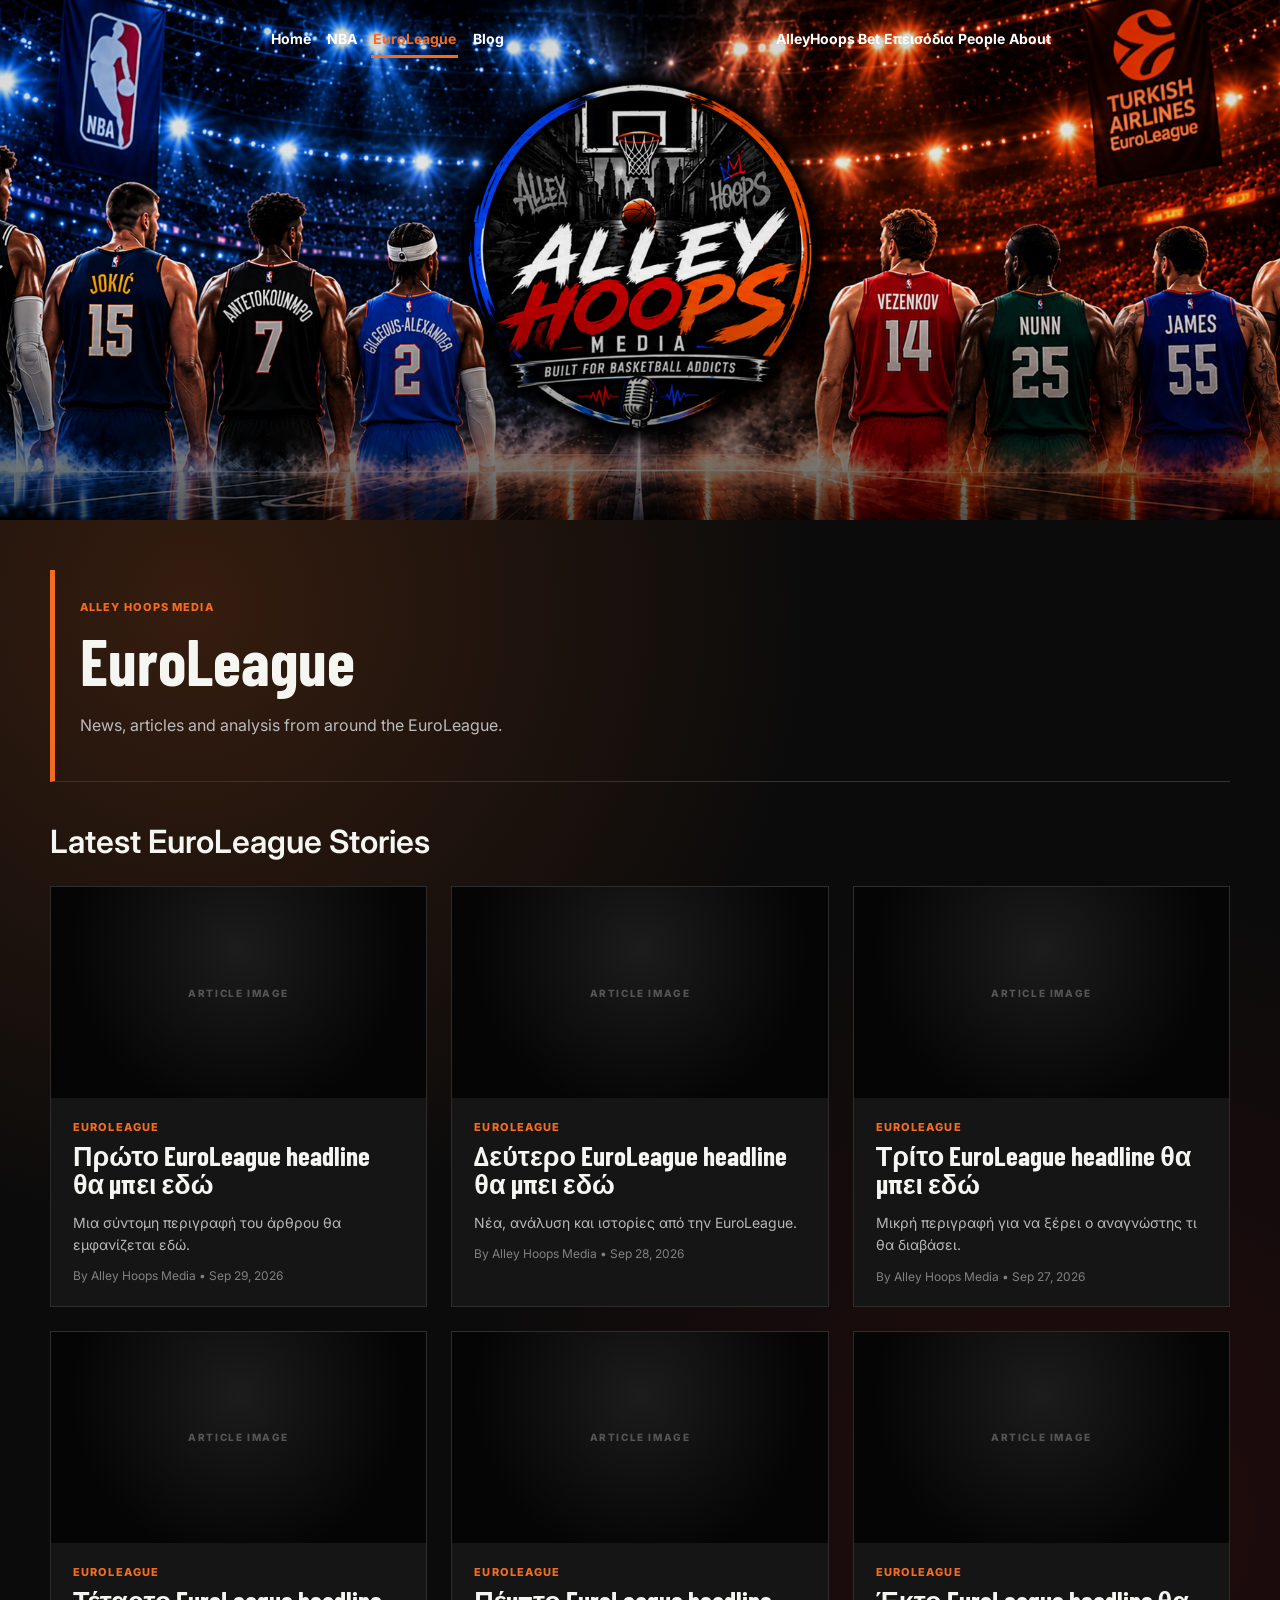
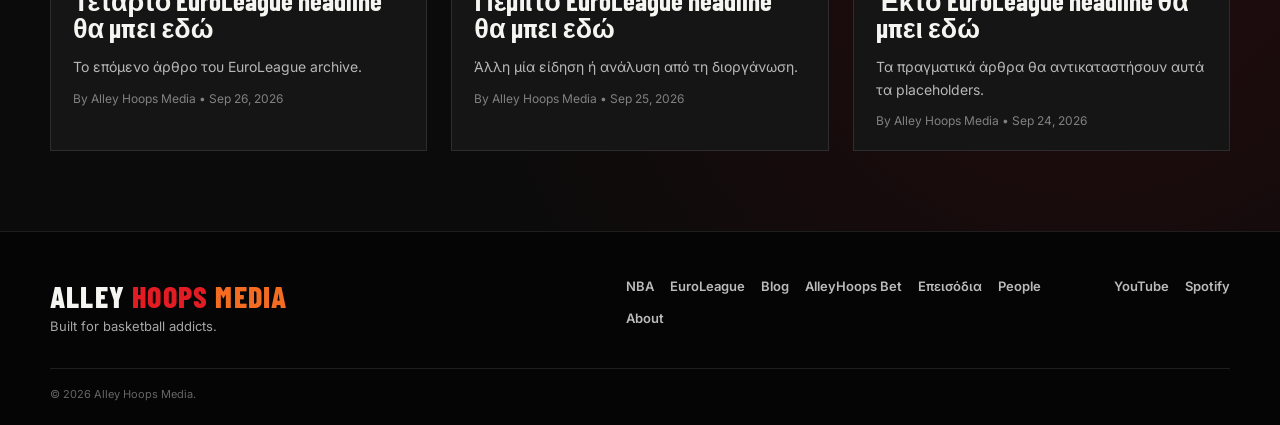
<file: euroleague.html>
<!DOCTYPE html>
<html lang="el">
<head>
    <meta charset="UTF-8">
    <meta name="viewport" content="width=device-width, initial-scale=1.0">
    <meta name="description" content="EuroLeague news, articles and analysis from Alley Hoops Media.">
    <title>EuroLeague | Alley Hoops Media</title>

    <link rel="preconnect" href="https://fonts.googleapis.com">
    <link rel="preconnect" href="https://fonts.gstatic.com" crossorigin>
    <link href="https://fonts.googleapis.com/css2?family=Barlow+Condensed:wght@600;700;800&family=Inter:wght@400;500;600;700&display=swap" rel="stylesheet">
    <link rel="stylesheet" href="style.css?v=5">
</head>
<body class="euroleague-page">
    <header class="site-header">
        <img class="mobile-banner" src="Images/εξωφυλλο.png" alt="Alley Hoops Media">
        <nav class="main-nav" aria-label="Main navigation">
        <div class="nav-group nav-left">
            <a class="nav-home" href="index.html">Home</a>
            <a class="nav-nba" href="nba.html">NBA</a>
            <a class="nav-euroleague active" href="euroleague.html" aria-current="page">EuroLeague</a>
            <a class="nav-blog" href="blog.html">Blog</a>
        </div>
        <div class="nav-group nav-right">
            <a class="nav-bet" href="bet.html">AlleyHoops Bet</a>
            <a class="nav-episodes" href="episodes.html">Επεισόδια</a>
            <a class="nav-people" href="people.html">People</a>
            <a class="nav-about" href="about.html">About</a>
        </div>
    </nav>
    </header>

    <main>
        <div class="page-heading euroleague-heading">
            <p class="category euroleague">ALLEY HOOPS MEDIA</p>
            <h1>EuroLeague</h1>
            <p>News, articles and analysis from around the EuroLeague.</p>
        </div>
        <section>

    <h2 class="section-title">Latest EuroLeague Stories</h2>

    <div class="story-grid">

        <article class="story-card">
            <a class="story-image card-image" href="#">
                <span>ARTICLE IMAGE</span>
            </a>

            <div class="story-card-body">
                <p class="category euroleague">EuroLeague</p>

                <h3>
                    <a href="#">Πρώτο EuroLeague headline θα μπει εδώ</a>
                </h3>

                <p class="story-summary">
                    Μια σύντομη περιγραφή του άρθρου θα εμφανίζεται εδώ.
                </p>

                <p class="story-meta">
                    By Alley Hoops Media • Sep 29, 2026
                </p>
            </div>
        </article>


        <article class="story-card">
            <a class="story-image card-image" href="#">
                <span>ARTICLE IMAGE</span>
            </a>

            <div class="story-card-body">
                <p class="category euroleague">EuroLeague</p>

                <h3>
                    <a href="#">Δεύτερο EuroLeague headline θα μπει εδώ</a>
                </h3>

                <p class="story-summary">
                    Νέα, ανάλυση και ιστορίες από την EuroLeague.
                </p>

                <p class="story-meta">
                    By Alley Hoops Media • Sep 28, 2026
                </p>
            </div>
        </article>


        <article class="story-card">
            <a class="story-image card-image" href="#">
                <span>ARTICLE IMAGE</span>
            </a>

            <div class="story-card-body">
                <p class="category euroleague">EuroLeague</p>

                <h3>
                    <a href="#">Τρίτο EuroLeague headline θα μπει εδώ</a>
                </h3>

                <p class="story-summary">
                    Μικρή περιγραφή για να ξέρει ο αναγνώστης τι θα διαβάσει.
                </p>

                <p class="story-meta">
                    By Alley Hoops Media • Sep 27, 2026
                </p>
            </div>
        </article>


        <article class="story-card">
            <a class="story-image card-image" href="#">
                <span>ARTICLE IMAGE</span>
            </a>

            <div class="story-card-body">
                <p class="category euroleague">EuroLeague</p>

                <h3>
                    <a href="#">Τέταρτο EuroLeague headline θα μπει εδώ</a>
                </h3>

                <p class="story-summary">
                    Το επόμενο άρθρο του EuroLeague archive.
                </p>

                <p class="story-meta">
                    By Alley Hoops Media • Sep 26, 2026
                </p>
            </div>
        </article>


        <article class="story-card">
            <a class="story-image card-image" href="#">
                <span>ARTICLE IMAGE</span>
            </a>

            <div class="story-card-body">
                <p class="category euroleague">EuroLeague</p>

                <h3>
                    <a href="#">Πέμπτο EuroLeague headline θα μπει εδώ</a>
                </h3>

                <p class="story-summary">
                    Άλλη μία είδηση ή ανάλυση από τη διοργάνωση.
                </p>

                <p class="story-meta">
                    By Alley Hoops Media • Sep 25, 2026
                </p>
            </div>
        </article>


        <article class="story-card">
            <a class="story-image card-image" href="#">
                <span>ARTICLE IMAGE</span>
            </a>

            <div class="story-card-body">
                <p class="category euroleague">EuroLeague</p>

                <h3>
                    <a href="#">Έκτο EuroLeague headline θα μπει εδώ</a>
                </h3>

                <p class="story-summary">
                    Τα πραγματικά άρθρα θα αντικαταστήσουν αυτά τα placeholders.
                </p>

                <p class="story-meta">
                    By Alley Hoops Media • Sep 24, 2026
                </p>
            </div>
        </article>

    </div>

</section>
    </main>

    <footer class="site-footer">
        <div class="footer-inner">
            <div>
                <p class="footer-brand">
                    ALLEY <span class="footer-hoops">HOOPS</span> <span class="footer-media">MEDIA</span>
                </p>
                <p class="footer-tagline">Built for basketball addicts.</p>
            </div>

            <div class="footer-links">
                <a href="nba.html">NBA</a>
                <a href="euroleague.html">EuroLeague</a>
                <a href="blog.html">Blog</a>
                <a href="bet.html">AlleyHoops Bet</a>
                <a href="episodes.html">Επεισόδια</a>
                <a href="people.html">People</a>
                <a href="about.html">About</a>
            </div>

            <div class="footer-social">
                <a href="https://www.youtube.com/@AlleyHoopsMedia" target="_blank" rel="noopener noreferrer">YouTube</a>
                <a href="https://open.spotify.com/show/1VKS6zR828LJXfdhpcLrqQ?si=fee5dabab3a246be" target="_blank" rel="noopener noreferrer">Spotify</a>
            </div>
        </div>

        <p class="copyright">© 2026 Alley Hoops Media.</p>
    </footer>
</body>
</html>
</file>
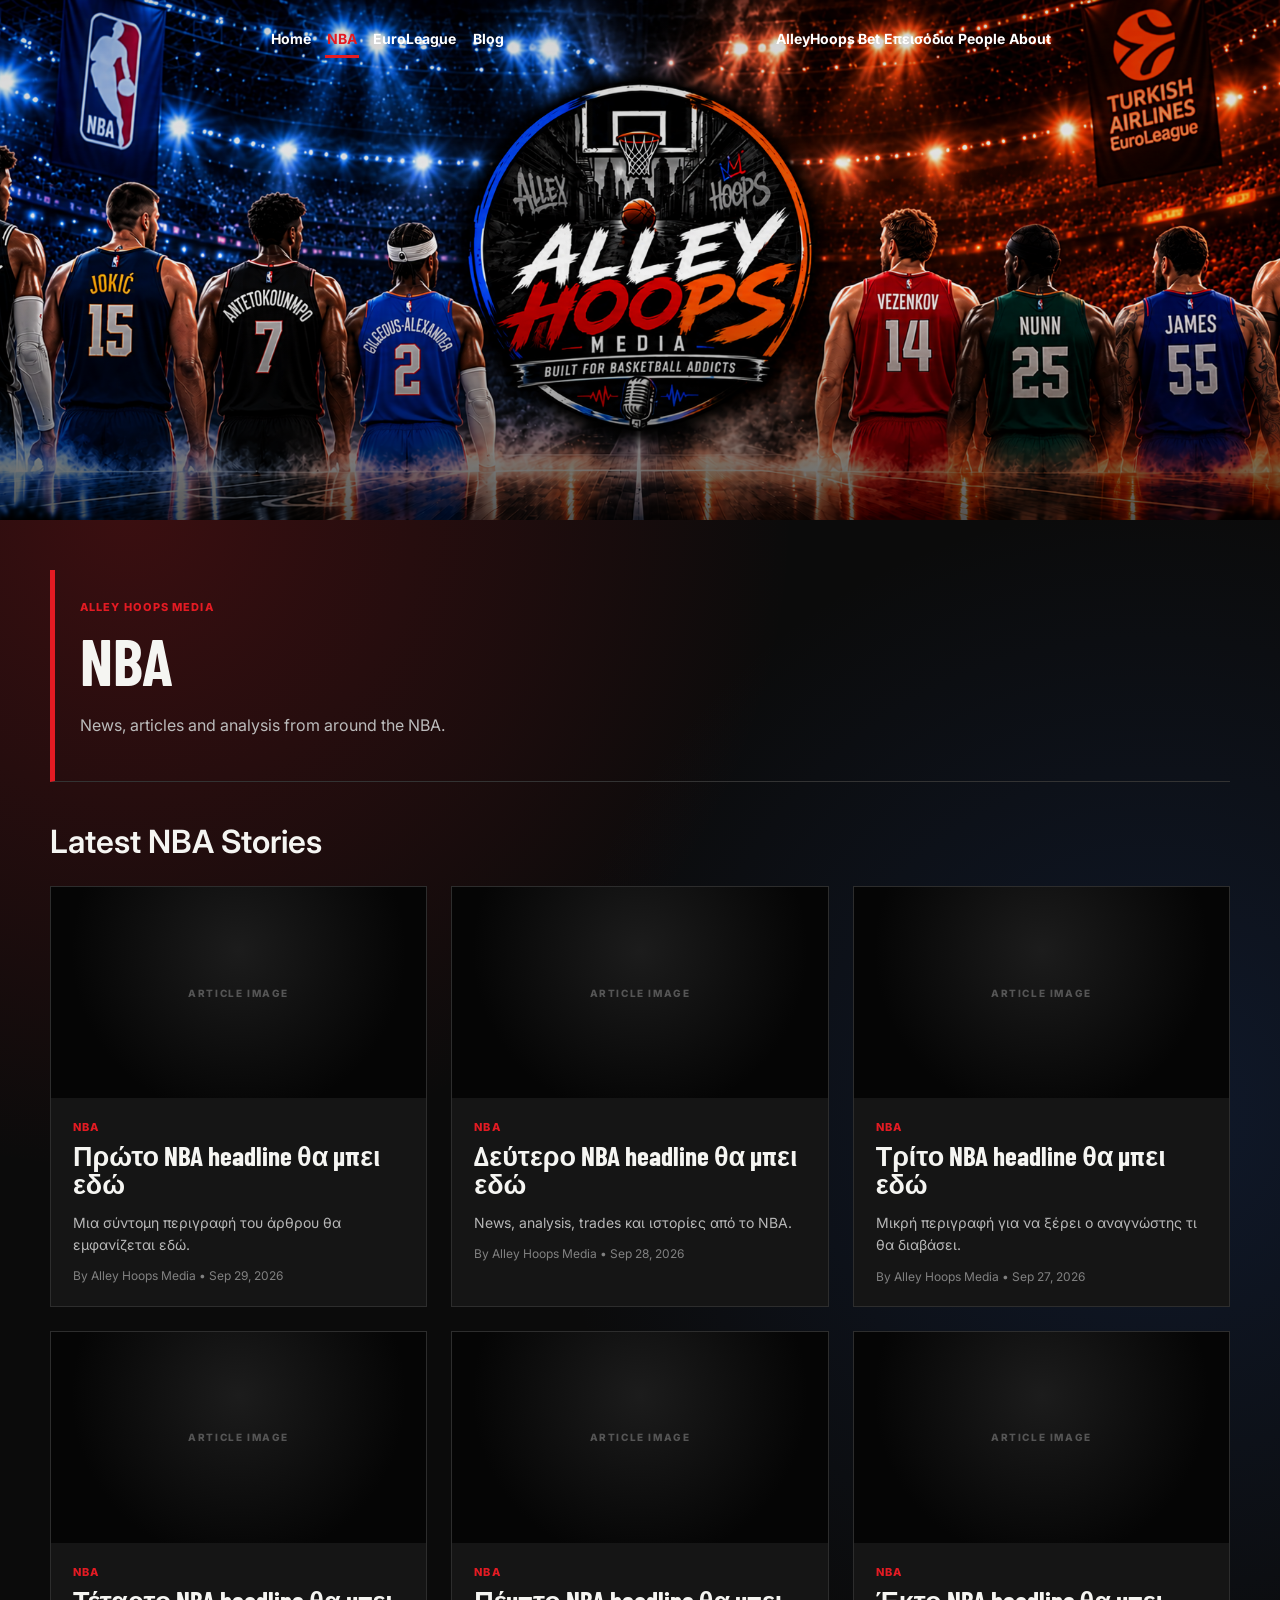
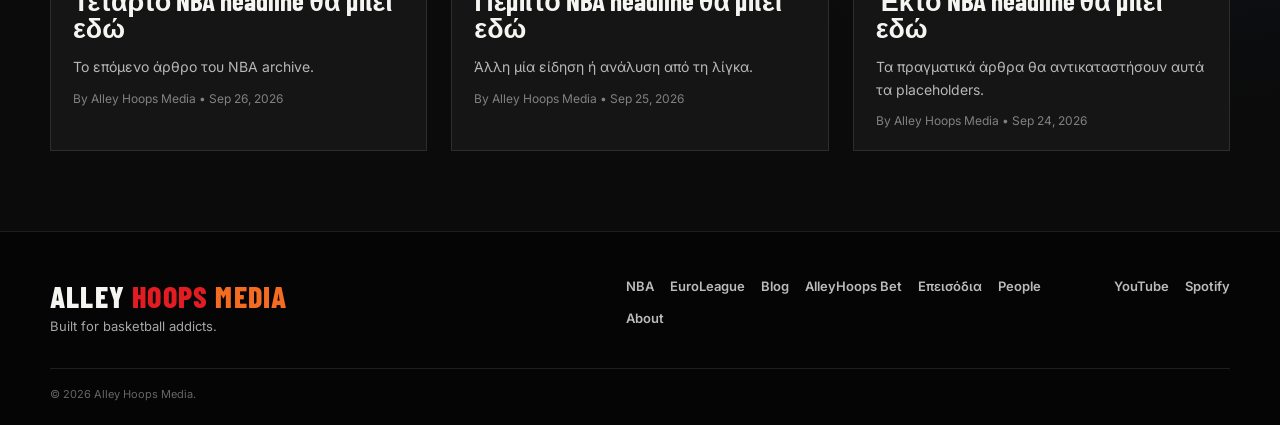
<file: nba.html>
<!DOCTYPE html>
<html lang="el">
<head>
    <meta charset="UTF-8">
    <meta name="viewport" content="width=device-width, initial-scale=1.0">
    <meta name="description" content="NBA news, articles and analysis from Alley Hoops Media.">
    <title>NBA | Alley Hoops Media</title>

    <link rel="preconnect" href="https://fonts.googleapis.com">
    <link rel="preconnect" href="https://fonts.gstatic.com" crossorigin>
    <link href="https://fonts.googleapis.com/css2?family=Barlow+Condensed:wght@600;700;800&family=Inter:wght@400;500;600;700&display=swap" rel="stylesheet">
    <link rel="stylesheet" href="style.css?v=5">
</head>
<body class="nba-page">
    <header class="site-header">
        <img class="mobile-banner" src="Images/εξωφυλλο.png" alt="Alley Hoops Media">
        <nav class="main-nav" aria-label="Main navigation">
        <div class="nav-group nav-left">
            <a class="nav-home" href="index.html">Home</a>
            <a class="nav-nba active" href="nba.html" aria-current="page">NBA</a>
            <a class="nav-euroleague" href="euroleague.html">EuroLeague</a>
            <a class="nav-blog" href="blog.html">Blog</a>
        </div>
        <div class="nav-group nav-right">
            <a class="nav-bet" href="bet.html">AlleyHoops Bet</a>
            <a class="nav-episodes" href="episodes.html">Επεισόδια</a>
            <a class="nav-people" href="people.html">People</a>
            <a class="nav-about" href="about.html">About</a>
        </div>
    </nav>
    </header>

    <main>
        <div class="page-heading nba-heading">
            <p class="category nba">ALLEY HOOPS MEDIA</p>
            <h1>NBA</h1>
            <p>News, articles and analysis from around the NBA.</p>
        </div>
        <section>

    <h2 class="section-title">Latest NBA Stories</h2>

    <div class="story-grid">

        <article class="story-card">
            <a class="story-image card-image" href="#">
                <span>ARTICLE IMAGE</span>
            </a>

            <div class="story-card-body">
                <p class="category nba">NBA</p>

                <h3>
                    <a href="#">Πρώτο NBA headline θα μπει εδώ</a>
                </h3>

                <p class="story-summary">
                    Μια σύντομη περιγραφή του άρθρου θα εμφανίζεται εδώ.
                </p>

                <p class="story-meta">
                    By Alley Hoops Media • Sep 29, 2026
                </p>
            </div>
        </article>


        <article class="story-card">
            <a class="story-image card-image" href="#">
                <span>ARTICLE IMAGE</span>
            </a>

            <div class="story-card-body">
                <p class="category nba">NBA</p>

                <h3>
                    <a href="#">Δεύτερο NBA headline θα μπει εδώ</a>
                </h3>

                <p class="story-summary">
                    News, analysis, trades και ιστορίες από το NBA.
                </p>

                <p class="story-meta">
                    By Alley Hoops Media • Sep 28, 2026
                </p>
            </div>
        </article>


        <article class="story-card">
            <a class="story-image card-image" href="#">
                <span>ARTICLE IMAGE</span>
            </a>

            <div class="story-card-body">
                <p class="category nba">NBA</p>

                <h3>
                    <a href="#">Τρίτο NBA headline θα μπει εδώ</a>
                </h3>

                <p class="story-summary">
                    Μικρή περιγραφή για να ξέρει ο αναγνώστης τι θα διαβάσει.
                </p>

                <p class="story-meta">
                    By Alley Hoops Media • Sep 27, 2026
                </p>
            </div>
        </article>


        <article class="story-card">
            <a class="story-image card-image" href="#">
                <span>ARTICLE IMAGE</span>
            </a>

            <div class="story-card-body">
                <p class="category nba">NBA</p>

                <h3>
                    <a href="#">Τέταρτο NBA headline θα μπει εδώ</a>
                </h3>

                <p class="story-summary">
                    Το επόμενο άρθρο του NBA archive.
                </p>

                <p class="story-meta">
                    By Alley Hoops Media • Sep 26, 2026
                </p>
            </div>
        </article>


        <article class="story-card">
            <a class="story-image card-image" href="#">
                <span>ARTICLE IMAGE</span>
            </a>

            <div class="story-card-body">
                <p class="category nba">NBA</p>

                <h3>
                    <a href="#">Πέμπτο NBA headline θα μπει εδώ</a>
                </h3>

                <p class="story-summary">
                    Άλλη μία είδηση ή ανάλυση από τη λίγκα.
                </p>

                <p class="story-meta">
                    By Alley Hoops Media • Sep 25, 2026
                </p>
            </div>
        </article>


        <article class="story-card">
            <a class="story-image card-image" href="#">
                <span>ARTICLE IMAGE</span>
            </a>

            <div class="story-card-body">
                <p class="category nba">NBA</p>

                <h3>
                    <a href="#">Έκτο NBA headline θα μπει εδώ</a>
                </h3>

                <p class="story-summary">
                    Τα πραγματικά άρθρα θα αντικαταστήσουν αυτά τα placeholders.
                </p>

                <p class="story-meta">
                    By Alley Hoops Media • Sep 24, 2026
                </p>
            </div>
        </article>

    </div>

</section>
    </main>

    <footer class="site-footer">
        <div class="footer-inner">
            <div>
                <p class="footer-brand">
                    ALLEY <span class="footer-hoops">HOOPS</span> <span class="footer-media">MEDIA</span>
                </p>
                <p class="footer-tagline">Built for basketball addicts.</p>
            </div>

            <div class="footer-links">
                <a href="nba.html">NBA</a>
                <a href="euroleague.html">EuroLeague</a>
                <a href="blog.html">Blog</a>
                <a href="bet.html">AlleyHoops Bet</a>
                <a href="episodes.html">Επεισόδια</a>
                <a href="people.html">People</a>
                <a href="about.html">About</a>
            </div>

            <div class="footer-social">
                <a href="https://www.youtube.com/@AlleyHoopsMedia" target="_blank" rel="noopener noreferrer">YouTube</a>
                <a href="https://open.spotify.com/show/1VKS6zR828LJXfdhpcLrqQ?si=fee5dabab3a246be" target="_blank" rel="noopener noreferrer">Spotify</a>
            </div>
        </div>

        <p class="copyright">© 2026 Alley Hoops Media.</p>
    </footer>
</body>
</html>
</file>
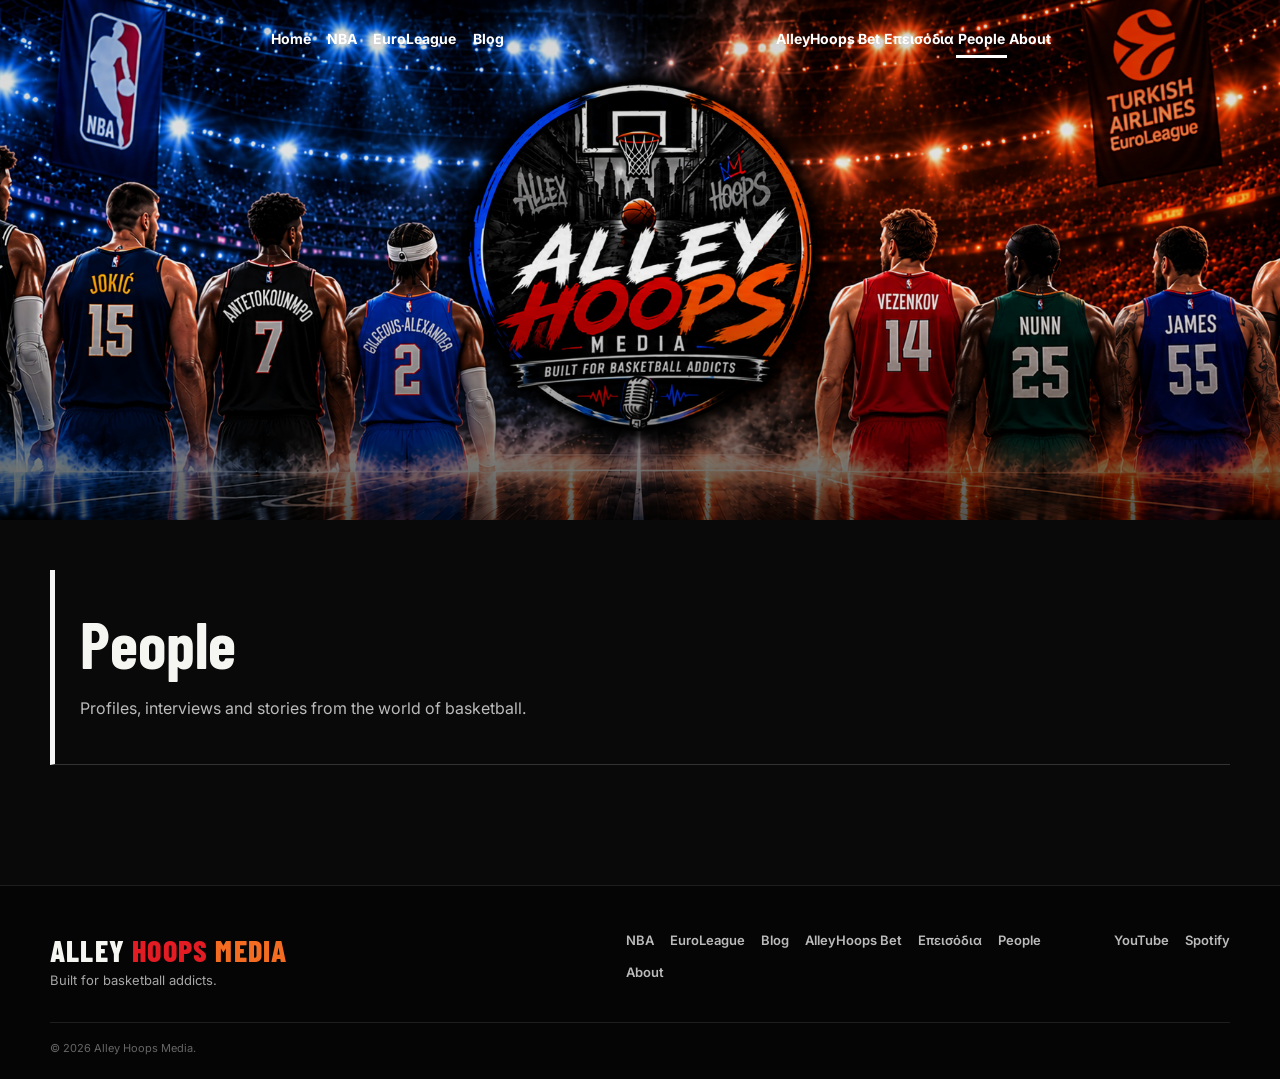
<file: people.html>
<!DOCTYPE html>
<html lang="el">
<head>
    <meta charset="UTF-8">
    <meta name="viewport" content="width=device-width, initial-scale=1.0">
    <meta name="description" content="Profiles, interviews and stories from the world of basketball.">
    <title>People | Alley Hoops Media</title>

    <link rel="preconnect" href="https://fonts.googleapis.com">
    <link rel="preconnect" href="https://fonts.gstatic.com" crossorigin>
    <link href="https://fonts.googleapis.com/css2?family=Barlow+Condensed:wght@600;700;800&family=Inter:wght@400;500;600;700&display=swap" rel="stylesheet">
    <link rel="stylesheet" href="style.css?v=5">
</head>
<body class="people-page">
    <header class="site-header">
        <img class="mobile-banner" src="Images/εξωφυλλο.png" alt="Alley Hoops Media">
        <nav class="main-nav" aria-label="Main navigation">
        <div class="nav-group nav-left">
            <a class="nav-home" href="index.html">Home</a>
            <a class="nav-nba" href="nba.html">NBA</a>
            <a class="nav-euroleague" href="euroleague.html">EuroLeague</a>
            <a class="nav-blog" href="blog.html">Blog</a>
        </div>
        <div class="nav-group nav-right">
            <a class="nav-bet" href="bet.html">AlleyHoops Bet</a>
            <a class="nav-episodes" href="episodes.html">Επεισόδια</a>
            <a class="nav-people active" href="people.html" aria-current="page">People</a>
            <a class="nav-about" href="about.html">About</a>
        </div>
    </nav>
    </header>

    <main>
        <div class="page-heading people-heading">
            <h1>People</h1>
            <p>Profiles, interviews and stories from the world of basketball.</p>
        </div>
    </main>

    <footer class="site-footer">
        <div class="footer-inner">
            <div>
                <p class="footer-brand">
                    ALLEY <span class="footer-hoops">HOOPS</span> <span class="footer-media">MEDIA</span>
                </p>
                <p class="footer-tagline">Built for basketball addicts.</p>
            </div>

            <div class="footer-links">
                <a href="nba.html">NBA</a>
                <a href="euroleague.html">EuroLeague</a>
                <a href="blog.html">Blog</a>
                <a href="bet.html">AlleyHoops Bet</a>
                <a href="episodes.html">Επεισόδια</a>
                <a href="people.html">People</a>
                <a href="about.html">About</a>
            </div>

            <div class="footer-social">
                <a href="https://www.youtube.com/@AlleyHoopsMedia" target="_blank" rel="noopener noreferrer">YouTube</a>
                <a href="https://open.spotify.com/show/1VKS6zR828LJXfdhpcLrqQ?si=fee5dabab3a246be" target="_blank" rel="noopener noreferrer">Spotify</a>
            </div>
        </div>

        <p class="copyright">© 2026 Alley Hoops Media.</p>
    </footer>
</body>
</html>
</file>
<file: style.css>
:root {
    --background: #090909;
    --surface: #151515;
    --text: #f5f5f2;
    --muted: #a7a7a7;
    --line: rgba(255,255,255,.10);
    --nba-red: #e31b23;
    --nba-blue: #1d428a;
    --euroleague-orange: #f36c21;
    --bet-green: #22c55e;
    --episodes-blue: #3b82f6;
    --content-width: 1180px;
}

* {
    box-sizing: border-box;
}

html {
    scroll-behavior: smooth;
}

body {
    margin: 0;
    min-height: 100vh;
    overflow-x: hidden;
    background: var(--background);
    color: var(--text);
    font-family: "Inter", Arial, sans-serif;
}

a {
    color: inherit;
}

img {
    max-width: 100%;
    display: block;
}

/* ==================================================
   HEADER + NAVIGATION
   ================================================== */

.site-header {
    min-height: 520px;
    position: relative;
    background-image:
        linear-gradient(to bottom, rgba(0,0,0,.18), rgba(0,0,0,.05) 55%, rgba(0,0,0,.68)),
        url("Images/εξωφυλλο.png");
    background-size: cover;
    background-position: center;
    background-repeat: no-repeat;
}

.mobile-banner {
    display: none;
}

/*
Desktop banner geometry:
21% outer area | 18.5% left nav | 21% logo area | 18.5% right nav | 21% outer area
This keeps the two groups between the side banners and the central logo.
*/
.main-nav {
    width: 100%;
    padding: 22px 0 0;
    display: grid;
    grid-template-columns: 21% 18.5% 21% 18.5% 21%;
    align-items: start;
    position: relative;
    z-index: 2;
}

.nav-group {
    min-width: 0;
    display: flex;
    align-items: center;
    justify-content: space-between;
}

.nav-left {
    grid-column: 2;
}

.nav-right {
    grid-column: 4;
}

.main-nav a {
    padding: 8px 2px;
    color: #fff;
    text-decoration: none;
    font-size: 14px;
    font-weight: 700;
    white-space: nowrap;
    border-bottom: 3px solid transparent;
    transition: color .2s ease, border-color .2s ease, transform .2s ease;
}

.nav-home:hover,
.nav-home.active {
    border-color: #fff;
}

.nav-nba:hover,
.nav-nba.active {
    color: var(--nba-red);
    border-color: var(--nba-red);
}

.nav-euroleague:hover,
.nav-euroleague.active {
    color: var(--euroleague-orange);
    border-color: var(--euroleague-orange);
}

.nav-blog:hover,
.nav-blog.active {
    border-color: #fff;
}

.nav-bet:hover,
.nav-bet.active {
    color: var(--bet-green);
    border-color: var(--bet-green);
}

.nav-episodes:hover,
.nav-episodes.active {
    color: var(--episodes-blue);
    border-color: var(--episodes-blue);
}

.nav-people:hover,
.nav-people.active {
    border-color: #fff;
}

.nav-about:hover,
.nav-about.active {
    color: #d0d0d0;
    border-color: #d0d0d0;
}


.main-nav a:focus-visible,
.view-all:focus-visible,
.read-more:focus-visible,
.footer-links a:focus-visible,
.footer-social a:focus-visible,
.story-image:focus-visible,
.story-card a:focus-visible,
.platform-card:focus-visible {
    outline: 2px solid #fff;
    outline-offset: 3px;
}

/* ==================================================
   TYPOGRAPHY + COMMON LAYOUT
   ================================================== */

h1,
h2,
h3,
.footer-brand {
    font-family: "Barlow Condensed", Impact, sans-serif;
}

.home-main,
main {
    width: min(var(--content-width), calc(100% - 48px));
    margin: 0 auto;
}

.home-main {
    padding: 64px 0 80px;
}

main:not(.home-main) {
    padding: 50px 0 80px;
}

.news-section {
    margin-bottom: 76px;
}

.section-heading-row {
    display: flex;
    align-items: end;
    gap: 20px;
    margin-bottom: 24px;
}

.section-heading-row.compact {
    align-items: center;
}

.section-heading-row h1,
.section-heading-row h2 {
    margin: 0;
    line-height: .95;
    text-transform: uppercase;
}

.section-heading-row h1 {
    font-size: clamp(46px, 6vw, 72px);
}

.section-heading-row h2 {
    font-size: clamp(31px, 3.2vw, 38px);
}

.eyebrow {
    margin: 0 0 8px;
    color: var(--muted);
    font-size: 12px;
    font-weight: 800;
    letter-spacing: .18em;
}

.section-rule {
    height: 3px;
    flex: 1;
    margin-bottom: 7px;
    background: var(--line);
}

.mixed-rule {
    background: linear-gradient(90deg, var(--nba-red), var(--nba-blue) 42%, var(--euroleague-orange));
}

.nba-rule {
    background: linear-gradient(90deg, var(--nba-red), var(--nba-blue), transparent);
}

.euro-rule {
    background: linear-gradient(90deg, var(--euroleague-orange), #b62418, transparent);
}

.blog-rule {
    background: linear-gradient(90deg, #fff, transparent);
}

.bet-rule {
    background: linear-gradient(90deg, var(--bet-green), transparent);
}

.episodes-rule {
    background: linear-gradient(90deg, var(--episodes-blue), transparent);
}

.people-rule {
    background: linear-gradient(90deg, #fff, transparent);
}

.view-all {
    color: #a9a9a9;
    text-decoration: none;
    font-size: 12px;
    font-weight: 800;
    letter-spacing: 1.15px;
    white-space: nowrap;
    transition: color .2s ease, transform .2s ease;
}

.view-all:hover {
    color: #fff;
}

.nba-view:hover {
    color: var(--nba-red);
}

.euro-view:hover {
    color: var(--euroleague-orange);
}

.bet-view:hover {
    color: var(--bet-green);
}

.episodes-view:hover {
    color: var(--episodes-blue);
}

.category {
    margin: 0 0 8px;
    font-size: 11px;
    font-weight: 800;
    letter-spacing: .10em;
    text-transform: uppercase;
}

.category.nba {
    color: var(--nba-red);
}

.category.euroleague {
    color: var(--euroleague-orange);
}

.category.people,
.blog-category {
    color: #f5f5f5;
}

.story-meta {
    margin: 12px 0 0;
    color: #818181;
    font-size: 12px;
}

.story-meta span {
    margin: 0 5px;
}

.story-summary {
    color: #b7b7b7;
    line-height: 1.6;
}

.story-image {
    display: flex;
    align-items: center;
    justify-content: center;
    overflow: hidden;
    background: radial-gradient(circle at 50% 30%, #1c1c1c, #050505 70%);
    color: #555;
    text-decoration: none;
    font-size: 10px;
    font-weight: 800;
    letter-spacing: .16em;
}

/* ==================================================
   HOME
   ================================================== */

.lead-grid {
    display: grid;
    grid-template-columns: minmax(0, 2fr) minmax(300px, 0.85fr);
    gap: 34px;
    align-items: start;
}

.lead-story {
    background: var(--surface);
    border: 1px solid rgba(255,255,255,.14);
}

.lead-image {
    aspect-ratio: 16 / 9.4;
}

.lead-copy {
    padding: 32px 34px 34px;
}

.lead-copy h2 {
    margin: 0;
    font-size: clamp(40px, 4.5vw, 62px);
    line-height: .95;
}

.lead-copy h2 a,
.side-story h3 a,
.story-card h3 a,
.episode-card h3 a,
.people-card h3 a {
    text-decoration: none;
}

.lead-copy h2 a:hover,
.side-story h3 a:hover,
.story-card h3 a:hover,
.episode-card h3 a:hover,
.people-card h3 a:hover {
    text-decoration: underline;
    text-decoration-thickness: 2px;
    text-underline-offset: 4px;
}

.lead-copy .story-summary {
    max-width: 720px;
    margin-bottom: 0;
}

.side-stories {
    border-top: 3px solid var(--line);
}

.side-story {
    display: grid;
    grid-template-columns: 135px 1fr;
    gap: 18px;
    padding: 20px 0;
    border-bottom: 1px solid var(--line);
}

.side-image {
    width: 135px;
    aspect-ratio: 4 / 3;
}

.side-story h3 {
    margin: 0;
    font-size: 26px;
    line-height: 1.05;
}


.story-grid {
    display: grid;
    grid-template-columns: repeat(3, 1fr);
    gap: 24px;
}

.story-card {
    background: var(--surface);
    border: 1px solid var(--line);
    transition: transform .2s ease, border-color .2s ease;
}

.story-card:hover {
    border-color: rgba(255,255,255,.22);
}

.card-image {
    aspect-ratio: 16 / 9;
}

.story-image img,
.card-image img,
.episode-image img,
.people-image img {
    width: 100%;
    height: 100%;
    object-fit: cover;
}

.story-card-body {
    padding: 22px;
}

.story-card h3 {
    margin: 0;
    font-size: 27px;
    line-height: 1.03;
}

.story-card .story-summary {
    margin-bottom: 0;
    font-size: 14px;
}

.episode-grid {
    display: grid;
    grid-template-columns: repeat(2, 1fr);
    gap: 24px;
}

.episode-card {
    background: var(--surface);
    border: 1px solid var(--line);
}

.episode-image {
    aspect-ratio: 16 / 9;
}

.episode-card > div {
    padding: 22px;
}

.episode-card h3 {
    margin: 8px 0 12px;
    font-family: "Inter", Arial, sans-serif;
    font-size: 26px;
    font-weight: 600;
    line-height: 1.25;
}

.episode-label {
    margin: 0;
    color: var(--episodes-blue);
    font-size: 11px;
    font-weight: 800;
    letter-spacing: .12em;
}

.play-button {
    width: 54px;
    height: 54px;
    padding-left: 4px;
    display: grid;
    place-items: center;
    border-radius: 50%;
    background: rgba(255,255,255,.94);
    color: #111;
    font-size: 20px;
    letter-spacing: 0;
}

.episodes-preview .section-heading-row h2 {
    font-family: "Inter", Arial, sans-serif;
    font-weight: 600;
    text-transform: none;
    letter-spacing: 0;
}

.people-grid {
    display: grid;
    grid-template-columns: repeat(2, 1fr);
    gap: 24px;
}

.people-card {
    display: grid;
    grid-template-columns: 42% 1fr;
    background: var(--surface);
    border: 1px solid var(--line);
}

.people-image {
    min-height: 240px;
}

.people-card > div {
    padding: 28px;
    align-self: center;
}

.people-card h3 {
    margin: 0;
    font-size: 31px;
    line-height: 1;
}

.people-card .story-summary {
    font-size: 14px;
}

/* ==================================================
   CATEGORY PAGES
   ================================================== */

.page-heading {
    margin-bottom: 40px;
    padding: 30px 0 30px 25px;
    border-bottom: 1px solid #333;
    border-left: 5px solid #777;
}

.page-heading h1 {
    margin: 5px 0 10px;
    font-size: clamp(48px, 6vw, 64px);
}

.page-heading p {
    color: #bbb;
}

.nba-heading {
    border-left-color: var(--nba-red);
}

.euroleague-heading {
    border-left-color: var(--euroleague-orange);
}

.blog-heading {
    border-left-color: #f5f5f5;
}

.bet-heading {
    border-left-color: var(--bet-green);
}

.episodes-heading {
    border-left-color: var(--episodes-blue);
}

.people-heading {
    border-left-color: #f5f5f5;
}

.about-heading {
    border-left-color: #888;
}

body.nba-page {
    background:
        radial-gradient(circle at 10% 25%, rgba(227,27,35,.22), transparent 35%),
        radial-gradient(circle at 90% 55%, rgba(29,66,138,.25), transparent 38%),
        #0b0b0b;
}

body.euroleague-page {
    background:
        radial-gradient(circle at 15% 30%, rgba(243,108,33,.18), transparent 35%),
        radial-gradient(circle at 85% 75%, rgba(160,15,25,.16), transparent 35%),
        #0b0b0b;
}

body.blog-page {
    background:
        radial-gradient(circle at 15% 30%, rgba(255,255,255,.06), transparent 35%),
        #0b0b0b;
}

body.bet-page {
    background:
        radial-gradient(circle at 15% 30%, rgba(34,197,94,.15), transparent 36%),
        #0b0b0b;
}

.blog-section,
.bet-section,
.episodes-section {
    margin-top: 50px;
}

.section-title {
    margin: 0 0 25px;
    font-family: "Inter", Arial, sans-serif;
    font-size: clamp(26px, 3.5vw, 32px);
    font-weight: 600;
}

/* Episodes page */

.platform-links {
    display: grid;
    grid-template-columns: repeat(2, 1fr);
    gap: 25px;
}

.platform-card {
    display: block;
    padding: 30px;
    border: 1px solid var(--line);
    border-radius: 10px;
    background: var(--surface);
    color: #fff;
    text-decoration: none;
    transition: transform .2s ease, border-color .2s ease;
}

.platform-card:hover {
    border-color: rgba(255,255,255,.20);
}

.platform-title {
    display: flex;
    align-items: center;
    gap: 12px;
}

.platform-title h3,
.article-card h3 {
    margin: 0;
    font-family: "Inter", Arial, sans-serif;
    font-weight: 600;
    line-height: 1.25;
}

.platform-title h3 {
    font-size: 24px;
}

.platform-card p {
    margin-bottom: 0;
    color: #bbb;
}

.platform-icon {
    width: 32px;
    height: 32px;
    flex-shrink: 0;
}

.youtube-icon {
    fill: #ff0000;
}

.youtube-play {
    fill: #fff;
}

.spotify-icon {
    fill: #1db954;
}

.spotify-wave {
    fill: none;
    stroke: #000;
    stroke-width: 1.8;
    stroke-linecap: round;
}

.article-grid {
    display: grid;
    grid-template-columns: repeat(3, 1fr);
    gap: 25px;
}

.article-card {
    overflow: hidden;
    background: var(--surface);
    border: 1px solid var(--line);
}

.card-image-placeholder {
    height: 200px;
    display: flex;
    align-items: center;
    justify-content: center;
    background: #050505;
    color: #555;
    font-size: 12px;
    font-weight: 700;
    letter-spacing: .12em;
}

.card-content {
    padding: 24px;
}

.article-card h3 {
    font-size: 22px;
}

.card-description {
    color: #bbb;
    line-height: 1.55;
}

.read-more {
    color: #fff;
    text-decoration: none;
    font-weight: 600;
}

.read-more:hover {
    color: var(--episodes-blue);
}

/* Bet */

.bet-grid {
    display: grid;
    grid-template-columns: repeat(2, 1fr);
    gap: 24px;
}

.bet-card {
    padding: 26px;
    background: var(--surface);
    border: 1px solid var(--line);
    border-top: 3px solid var(--bet-green);
}

.bet-card h3 {
    margin: 8px 0 18px;
    font-size: 30px;
}

.bet-league {
    margin: 0;
    color: var(--bet-green);
    font-size: 11px;
    font-weight: 800;
    letter-spacing: .12em;
}

.bet-pick {
    font-size: 17px;
}

.bet-analysis {
    color: var(--muted);
    line-height: 1.6;
}

.bet-disclaimer {
    margin: 50px 0 0;
    padding-top: 20px;
    border-top: 1px solid var(--line);
    color: var(--muted);
    font-size: 12px;
}

/* ==================================================
   FOOTER
   ================================================== */

.site-footer {
    padding: 46px 24px 24px;
    border-top: 1px solid var(--line);
    background: #050505;
}

.footer-inner {
    width: min(var(--content-width), 100%);
    margin: 0 auto;
    display: grid;
    grid-template-columns: 1.2fr 1fr auto;
    gap: 50px;
    align-items: start;
}

.footer-brand {
    margin: 0;
    font-size: 30px;
    font-weight: 800;
    letter-spacing: .04em;
}

.footer-hoops {
    color: var(--nba-red);
}

.footer-media {
    color: var(--euroleague-orange);
}

.footer-tagline {
    margin: 4px 0 0;
    color: var(--muted);
    font-size: 13px;
}

.footer-links,
.footer-social {
    display: flex;
    flex-wrap: wrap;
    gap: 16px;
}

.footer-links a,
.footer-social a {
    color: #bbb;
    text-decoration: none;
    font-size: 13px;
    font-weight: 600;
}

.footer-links a:hover,
.footer-social a:hover {
    color: #fff;
}

.copyright {
    width: min(var(--content-width), 100%);
    margin: 34px auto 0;
    padding-top: 18px;
    border-top: 1px solid var(--line);
    color: #666;
    font-size: 11px;
}

/* ==================================================
   RESPONSIVE
   ================================================== */

@media (max-width: 1250px) and (min-width: 901px) {
    .main-nav a {
        font-size: 12px;
    }
}

@media (max-width: 900px) {
    .site-header {
        min-height: 0;
        display: flex;
        flex-direction: column;
        background: #050505;
    }

    /* Navigation above the full banner on tablets and phones. */
    .main-nav {
        order: 1;
        width: 100%;
        padding: 10px 10px 8px;
        display: flex;
        flex-direction: column;
        gap: 4px;
        background:
            linear-gradient(
                90deg,
                rgba(29, 66, 138, .94) 0%,
                rgba(9, 9, 9, .98) 50%,
                rgba(243, 108, 33, .92) 100%
            );
        border-bottom: 1px solid rgba(255,255,255,.12);
    }

    .nav-group {
        width: 100%;
        display: grid;
        grid-template-columns: repeat(4, minmax(0, 1fr));
        gap: 2px;
    }

    .main-nav a {
        min-height: 44px;
        padding: 7px 4px;
        display: flex;
        align-items: center;
        justify-content: center;
        font-size: 12px;
        font-weight: 700;
        line-height: 1.15;
        text-align: center;
        white-space: normal;
        touch-action: manipulation;
    }

    .main-nav a.active {
        background: rgba(255,255,255,.10);
        border-radius: 5px;
    }

    .mobile-banner {
        order: 2;
        display: block;
        width: 100%;
        height: auto;
    }

    .lead-grid {
        grid-template-columns: 1fr;
        gap: 24px;
    }

    .side-stories {
        display: grid;
        grid-template-columns: repeat(2, 1fr);
        gap: 18px;
        border-top: 0;
    }

    .side-story {
        display: block;
        padding: 0;
        border-bottom: 0;
    }

    .side-image {
        width: 100%;
        margin-bottom: 12px;
    }

    .story-grid,
    .article-grid {
        grid-template-columns: repeat(2, minmax(0, 1fr));
    }

    .people-card {
        grid-template-columns: 1fr;
    }

    .people-image {
        min-height: 220px;
    }

    .footer-inner {
        grid-template-columns: 1fr 1fr;
        gap: 36px;
    }
}

@media (max-width: 650px) {
    .home-main,
    main {
        width: min(calc(100% - 28px), var(--content-width));
    }

    .home-main {
        padding: 40px 0 64px;
    }

    main:not(.home-main) {
        padding: 32px 0 64px;
    }

    .news-section {
        margin-bottom: 48px;
    }

    .section-heading-row {
        gap: 10px;
        margin-bottom: 20px;
    }

    .section-heading-row h1 {
        font-size: clamp(42px, 13vw, 56px);
    }

    .section-heading-row h2 {
        font-size: clamp(28px, 8vw, 34px);
    }

    .section-rule {
        min-width: 28px;
    }

    .view-all {
        font-size: 10px;
        letter-spacing: .7px;
    }

    .lead-copy {
        padding: 20px;
    }

    .lead-copy h2 {
        font-size: clamp(34px, 10vw, 44px);
        line-height: .98;
    }

    .side-stories,
    .story-grid,
    .episode-grid,
    .people-grid,
    .article-grid,
    .bet-grid,
    .platform-links {
        grid-template-columns: 1fr;
    }

    .side-story {
        display: grid;
        grid-template-columns: 105px minmax(0, 1fr);
        gap: 14px;
        padding: 14px 0;
        border-bottom: 1px solid var(--line);
    }

    .side-image {
        width: 105px;
        margin-bottom: 0;
    }

    .side-story h3 {
        font-size: 21px;
    }

    .page-heading {
        margin-bottom: 32px;
        padding: 22px 0 22px 18px;
        border-left-width: 4px;
    }

    .page-heading h1 {
        font-size: clamp(40px, 13vw, 52px);
    }

    .page-heading p,
    .story-summary,
    .story-card .story-summary,
    .people-card .story-summary,
    .bet-analysis,
    .card-description,
    .platform-card p {
        font-size: 16px;
        line-height: 1.6;
    }

    .blog-section,
    .bet-section,
    .episodes-section {
        margin-top: 40px;
    }

    .story-card,
    .episode-card,
    .people-card,
    .article-card,
    .bet-card,
    .platform-card {
        width: 100%;
        min-width: 0;
    }

    .story-card-body,
    .episode-card > div,
    .people-card > div,
    .card-content,
    .bet-card,
    .platform-card {
        padding: 20px;
    }

    .story-card h3 {
        font-size: 26px;
        line-height: 1.08;
    }

    .episode-card h3 {
        font-size: 23px;
    }

    .people-card h3 {
        font-size: 28px;
        line-height: 1.05;
    }

    .bet-card h3 {
        font-size: 28px;
    }

    .card-image-placeholder {
        height: auto;
        aspect-ratio: 16 / 9;
    }

    .footer-inner {
        grid-template-columns: 1fr;
        gap: 28px;
    }

    .footer-links {
        display: grid;
        grid-template-columns: repeat(2, minmax(0, 1fr));
        gap: 12px 18px;
    }

    .footer-links a,
    .footer-social a {
        min-height: 44px;
        display: flex;
        align-items: center;
        touch-action: manipulation;
    }

    .footer-social {
        gap: 20px;
    }

    .copyright {
        margin-top: 24px;
    }
}

@media (max-width: 400px) {
    .main-nav {
        padding: 8px 6px 6px;
        gap: 2px;
    }

    .main-nav a {
        min-height: 44px;
        padding: 6px 2px;
        font-size: 10.5px;
        line-height: 1.1;
    }

    .home-main,
    main {
        width: calc(100% - 22px);
    }

    .section-heading-row {
        gap: 8px;
    }

    .view-all {
        font-size: 9px;
        letter-spacing: .5px;
    }

    .lead-copy,
    .story-card-body,
    .episode-card > div,
    .people-card > div,
    .card-content,
    .bet-card,
    .platform-card {
        padding: 18px;
    }

    .page-heading {
        padding-left: 16px;
    }

    .footer-links {
        gap: 8px 14px;
    }
}

/* Hover motion only on devices that actually support hover. */
@media (hover: hover) and (pointer: fine) {
    .main-nav a:hover {
        transform: translateY(-2px);
    }

    .view-all:hover {
        transform: translateX(4px);
    }

    .story-image:hover {
        filter: brightness(1.13);
    }

    .story-card:hover,
    .platform-card:hover {
        transform: translateY(-4px);
    }
}
</file>
